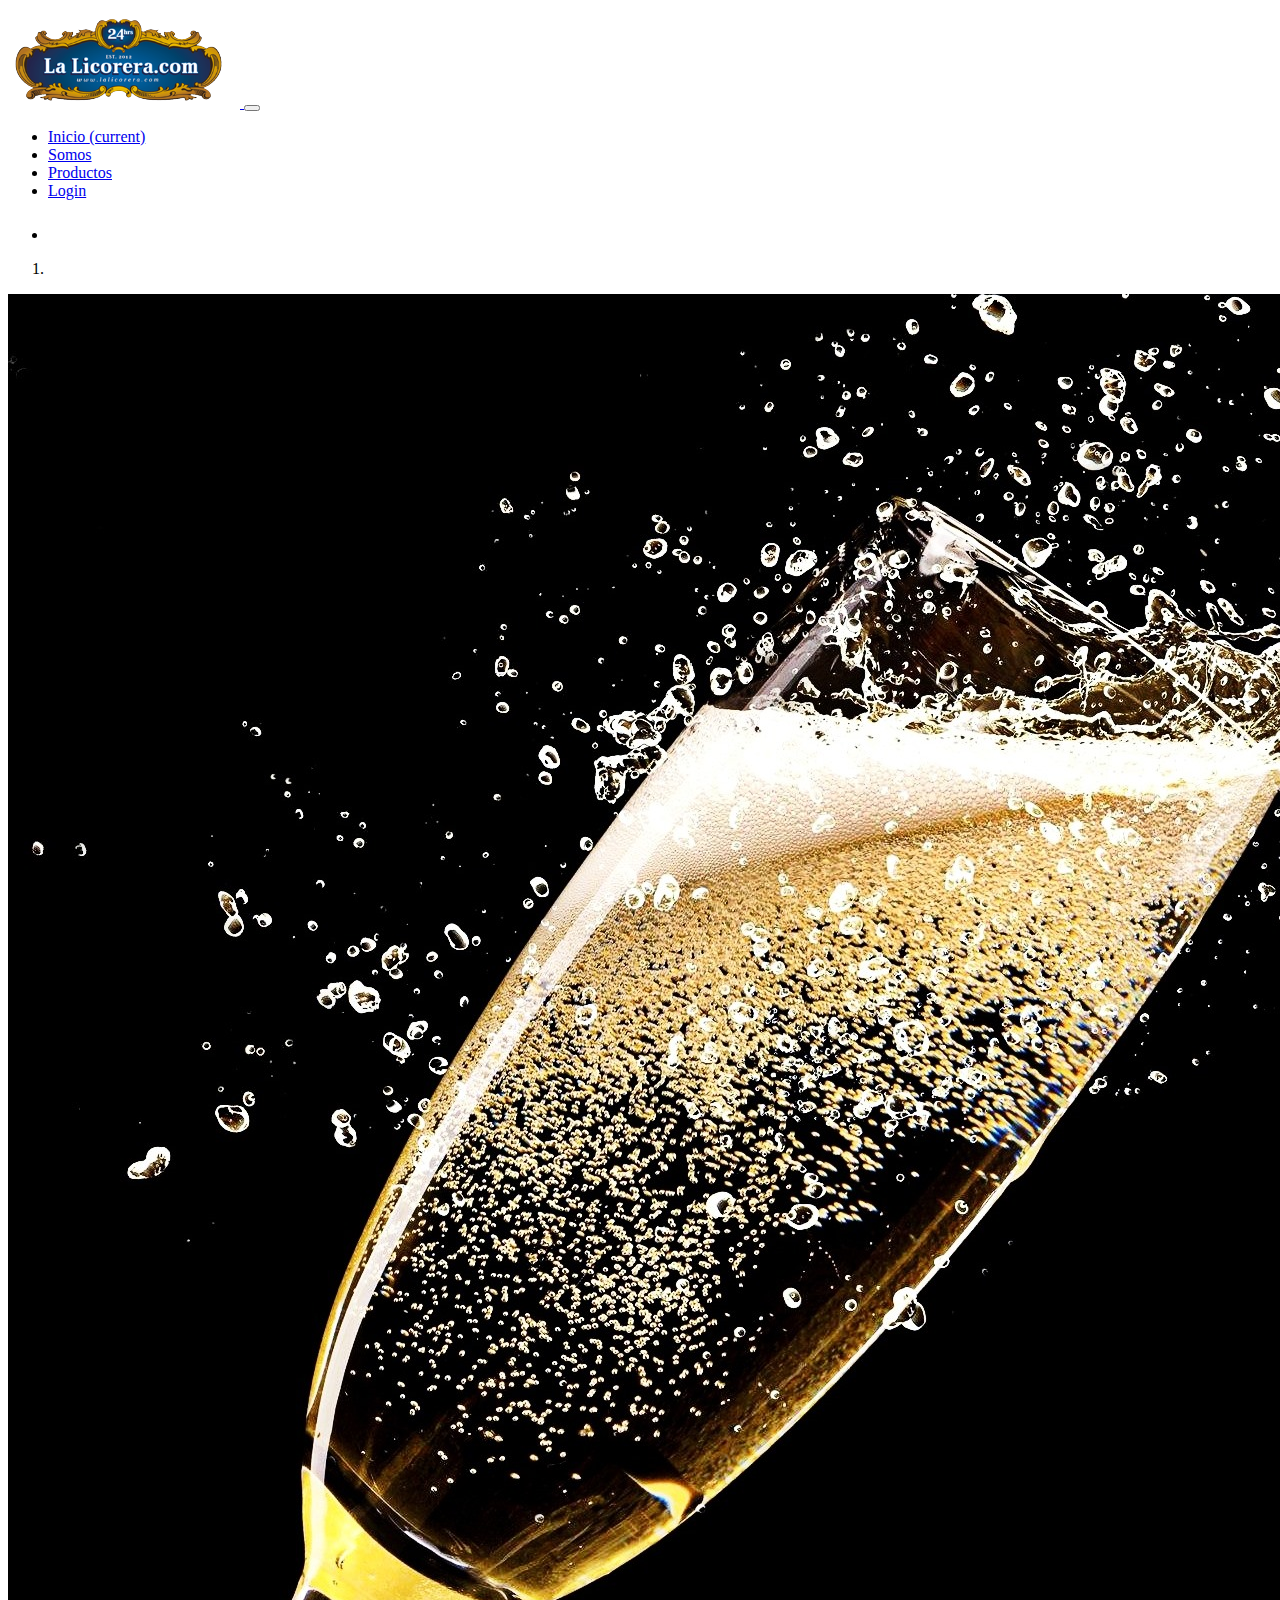
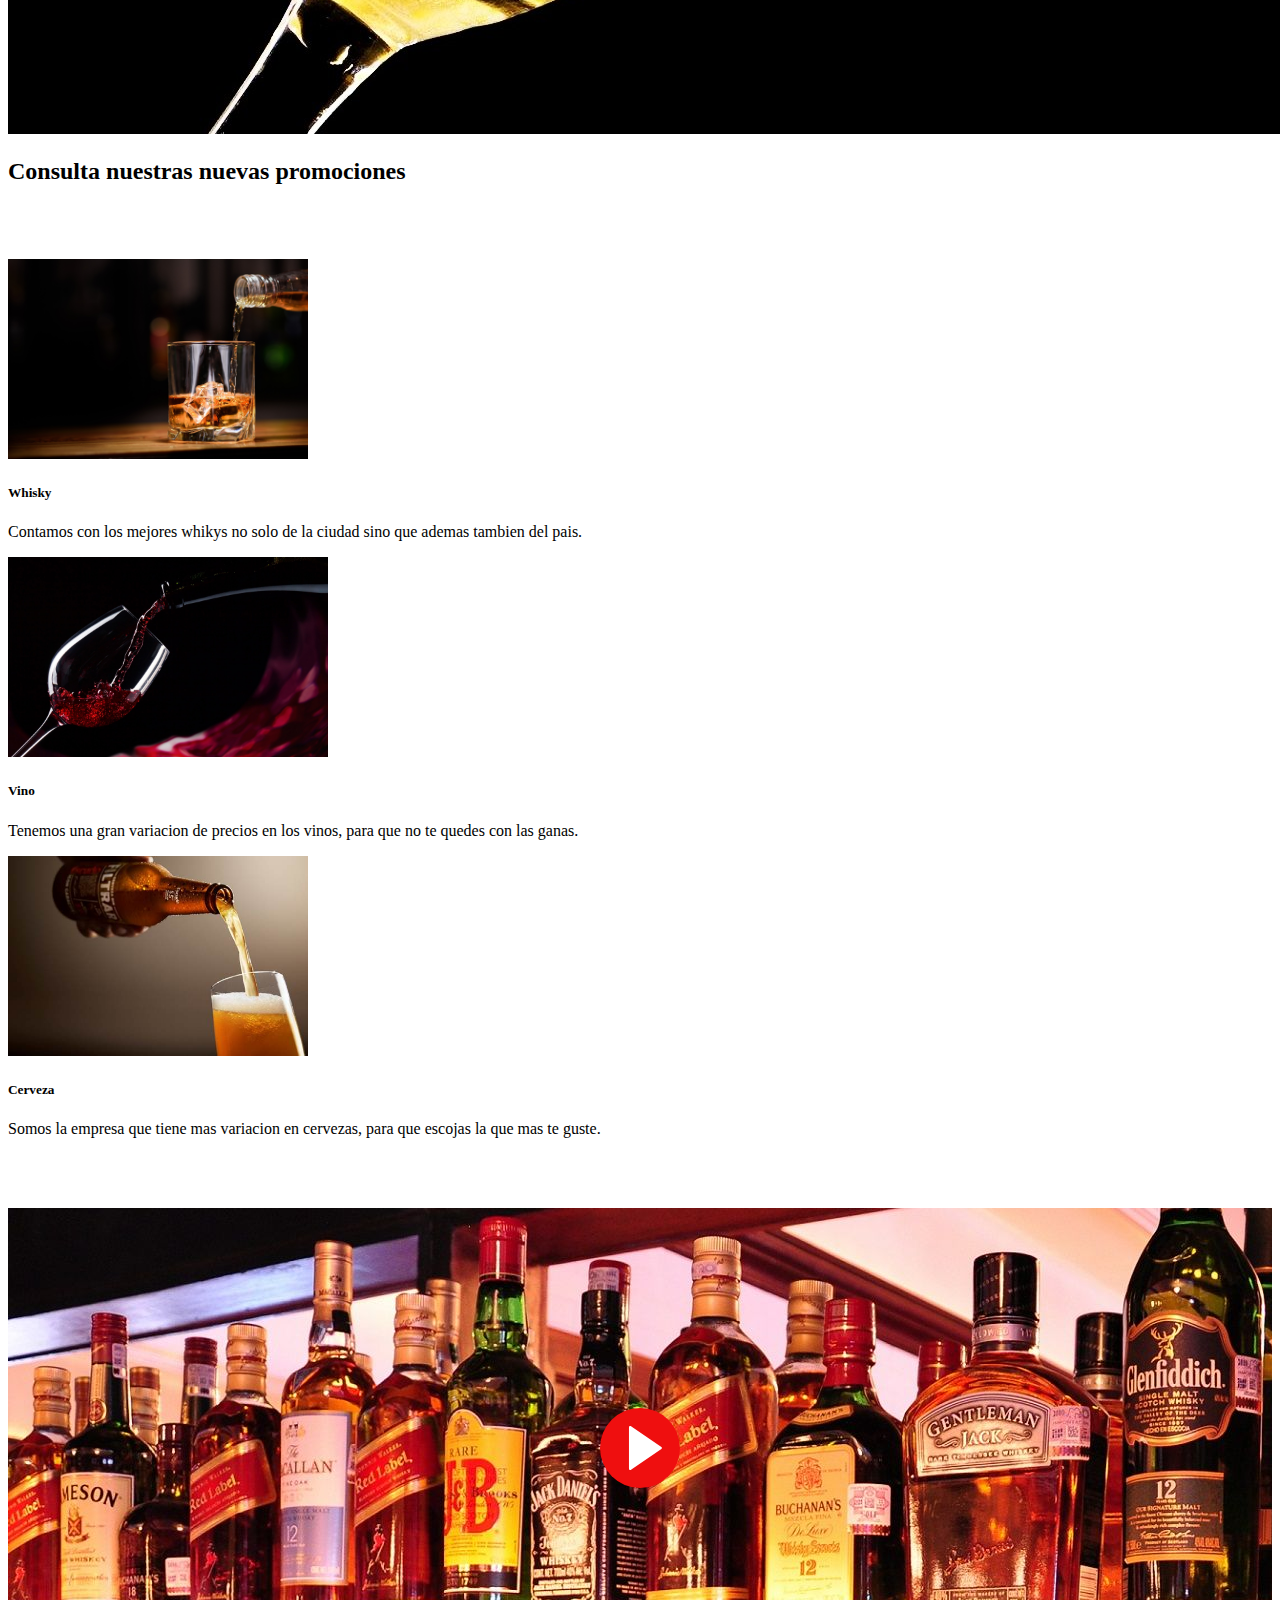
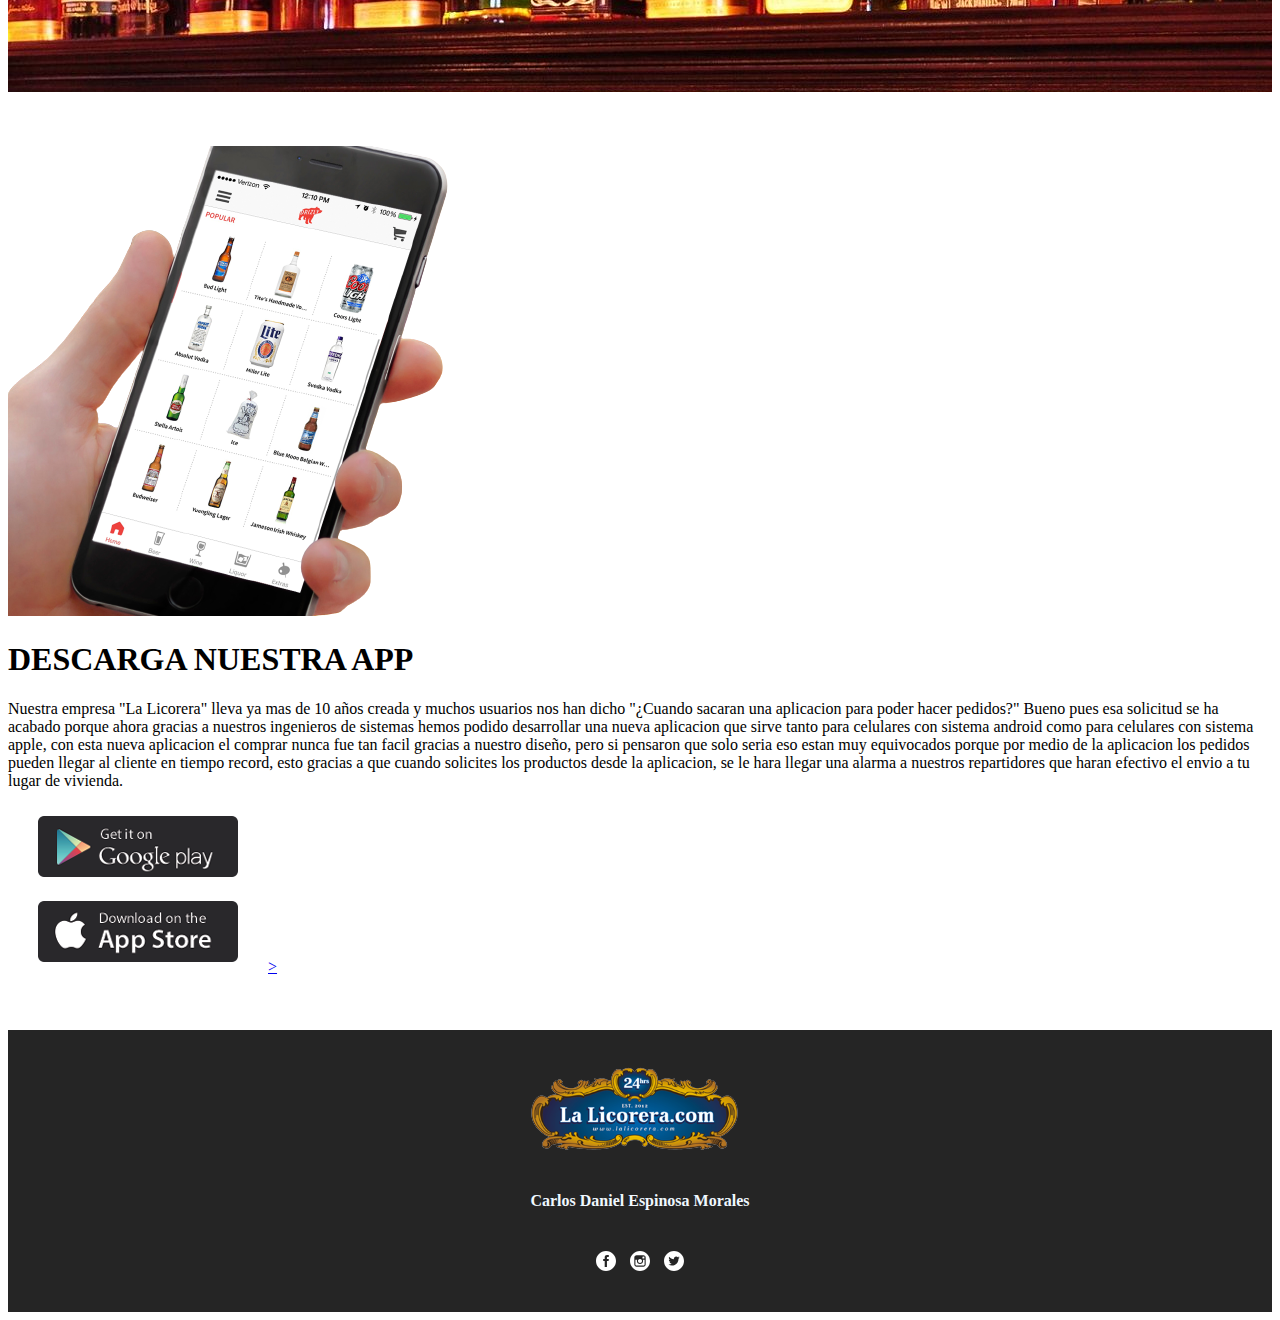
<file: index.html>
<!DOCTYPE html>
<html lang="en">
<head>
    <meta charset="UTF-8">
    <meta http-equiv="X-UA-Compatible" content="IE=edge">
    <meta name="viewport" content="width=device-width, initial-scale=1.0">
    <link rel="stylesheet" href="css/estilos.css">
    <link rel="stylesheet" href="https://cdn.jsdelivr.net/npm/bootstrap@4.5.3/dist/css/bootstrap.min.css" integrity="sha384-TX8t27EcRE3e/ihU7zmQxVncDAy5uIKz4rEkgIXeMed4M0jlfIDPvg6uqKI2xXr2" crossorigin="anonymous">
    <link rel="preconnect" href="https://fonts.gstatic.com" crossorigin>
    <link href="https://fonts.googleapis.com/css2?family=Merriweather:wght@300&display=swap" rel="stylesheet">
    <title>Licoreria</title>
</head>

<body>

        <!--Encabezado-->
    <nav class="navbar navbar-expand-lg navbar-dark bg-dark">
        <div class="container">
        <a class="navbar-brand" href="index.html">
            <img class="logo"src="img/logo.png" alt="">
            </a>
        <button class="navbar-toggler" type="button" data-toggle="collapse" data-target="#navbarSupportedContent" aria-controls="navbarSupportedContent" aria-expanded="false" aria-label="Toggle navigation">
          <span class="navbar-toggler-icon"></span>
        </button>
      
        <div class="collapse navbar-collapse" id="navbarSupportedContent">
          <ul class="navbar-nav ml-auto">
            <li class="nav-item active">
              <a class="nav-link" href="index.html">Inicio <span class="sr-only">(current)</span></a>
            </li>
            <li class="nav-item">
              <a class="nav-link" href="somos.html">Somos</a>
            </li>
            <li class="nav-item">
                <a class="nav-link" href="productos.html">Productos</a>
              </li>
              <li class="nav-item"> 
                <a class="nav-link" href="login.html">Login</a> 
              </li>
              <li>
                <a href="https://www.facebook.com/lalicoreraco"><img class= "redes-sociales" src="img/facebook-logo-button.svg" alt="Facebook"></a>
                <a href="https://www.instagram.com/lalicoreracom/"><img class= "redes-sociales" src="img/instagram-logo.svg" alt="Instagram"></a>
                <a href="https://twitter.com/lalicoreraco"><img class= "redes-sociales" src="img/twitter-logo-button.svg" alt="Twitter"></a>
              </li>
          </ul>
        </div>
    </div> 
      </nav>
        <!--Imagen-->
      <div id="carouselExampleCaptions" class="carousel slide" data-ride="carousel">
        <ol class="carousel-indicators">
          <li data-target="#carouselExampleCaptions" data-slide-to="0" class="active"></li>
        </ol>
        <div class="carousel-inner">
          <div class="carousel-item active">
            <img src="img/slider4.jpg" class="d-block w-100" alt="Slider 01">
            <div class="carousel-caption d-none d-md-block">
              <h2>Consulta nuestras nuevas promociones</h2>
            </div>
          </div>
        </div>
   </div>
      <main>
      <br>
      <br>
      <br>
        <!--Main-->

        <section>
            <div class="container">
              <div class="row">
                  <div class="col-12 col-sm-4 text-center">
                      <img class="banners" src="img/slider2.jpg" alt="Banner 01">
                      <h5>Whisky</h5>
                      <p>Contamos con los mejores whikys no solo de la ciudad sino que ademas tambien del pais.</p>
                  </div>

                  <div class="col-12 col-sm-4 text-center">
                      <img class="banners" src="img/slider3.jpg" alt="Banner 02">
                      <h5>Vino</h5>
                      <p>Tenemos una gran variacion de precios en los vinos, para que no te quedes con las ganas.</p>
                  </div>

                 <div class="col-12 col-sm-4 text-center">
                      <img class="banners" src="img/slider6.jpg" alt="Banner 03">
                      <h5>Cerveza</h5>
                      <p>Somos la empresa que tiene mas variacion en cervezas, para que escojas la que mas te guste.</p>
                  </div>
              </div>
            </div>
        </section>
        <br>
        <br>
        <br>
        <section class="banner-video">
            <a href="https://www.youtube.com/watch?v=-u8LfTQWvvk">
              <img src="img/play-button.svg" alt="Play">
            </a>
        </section>
        <br>
        <br>
        <br>
        
        <section>
            <div class="container">
              <div class="row">

                  <div class="col-12 col-sm-6">
                    <img class="img-fluid" src="img/app.png" alt="Aplicacion">
                  </div>

                  <div class="col-12 col-sm-6">
                    <h1 class="text-center">DESCARGA NUESTRA APP</h1>
                    <p class="text-justify">Nuestra empresa "La Licorera" lleva ya mas de 10 años creada y muchos usuarios nos 
                      han dicho "¿Cuando sacaran una aplicacion para poder hacer pedidos?" Bueno pues esa solicitud
                      se ha acabado porque ahora gracias a nuestros ingenieros de sistemas hemos podido desarrollar 
                      una nueva aplicacion  que sirve tanto para celulares con sistema android como para celulares con 
                      sistema apple, con esta nueva aplicacion el comprar nunca fue tan facil gracias a nuestro diseño,
                      pero si pensaron que solo seria eso estan muy equivocados porque por medio de la aplicacion los pedidos
                      pueden llegar al cliente en tiempo record, esto gracias a que cuando solicites los productos desde la aplicacion,
                      se le hara llegar una alarma a nuestros repartidores que haran efectivo el envio a tu lugar de vivienda.
                    </p>
                  

                  <div class="row">
                    <div class="col-12 col-sm-6">
                      <a href="https://play.google.com/store/search?q=Licoreria&c=apps&hl=es&gl=US">
                        <img class="and-app" src="img/android.png" alt="Android"></a>
                    </div>
                    <div class="col-12 col-sm-6">
                      <a href="https://www.apple.com/co/app-store/">
                      <img class="and-app" src="img/apple.png" alt="Apple">></a>
                  </div>
                </div>
            </div>
          </div>
        </div>         
      </section>
    <br>
  <br>
<br>

</main>

    <footer>
        <img src="img/logo.png" alt="Logotipo"> 
        <h4 id="nombre">Carlos Daniel Espinosa Morales</h4>
        <a href="https://www.facebook.com/lalicoreraco"><img class= "redes-sociales" src="img/facebook-logo-button.svg" alt="Facebook"></a>
                <a href="https://www.instagram.com/lalicoreracom/"><img class= "redes-sociales" src="img/instagram-logo.svg" alt="Instagram"></a>
                <a href="https://twitter.com/lalicoreraco"><img class= "redes-sociales" src="img/twitter-logo-button.svg" alt="Twitter"></a>
    </footer>
</body>
</html>
</file>
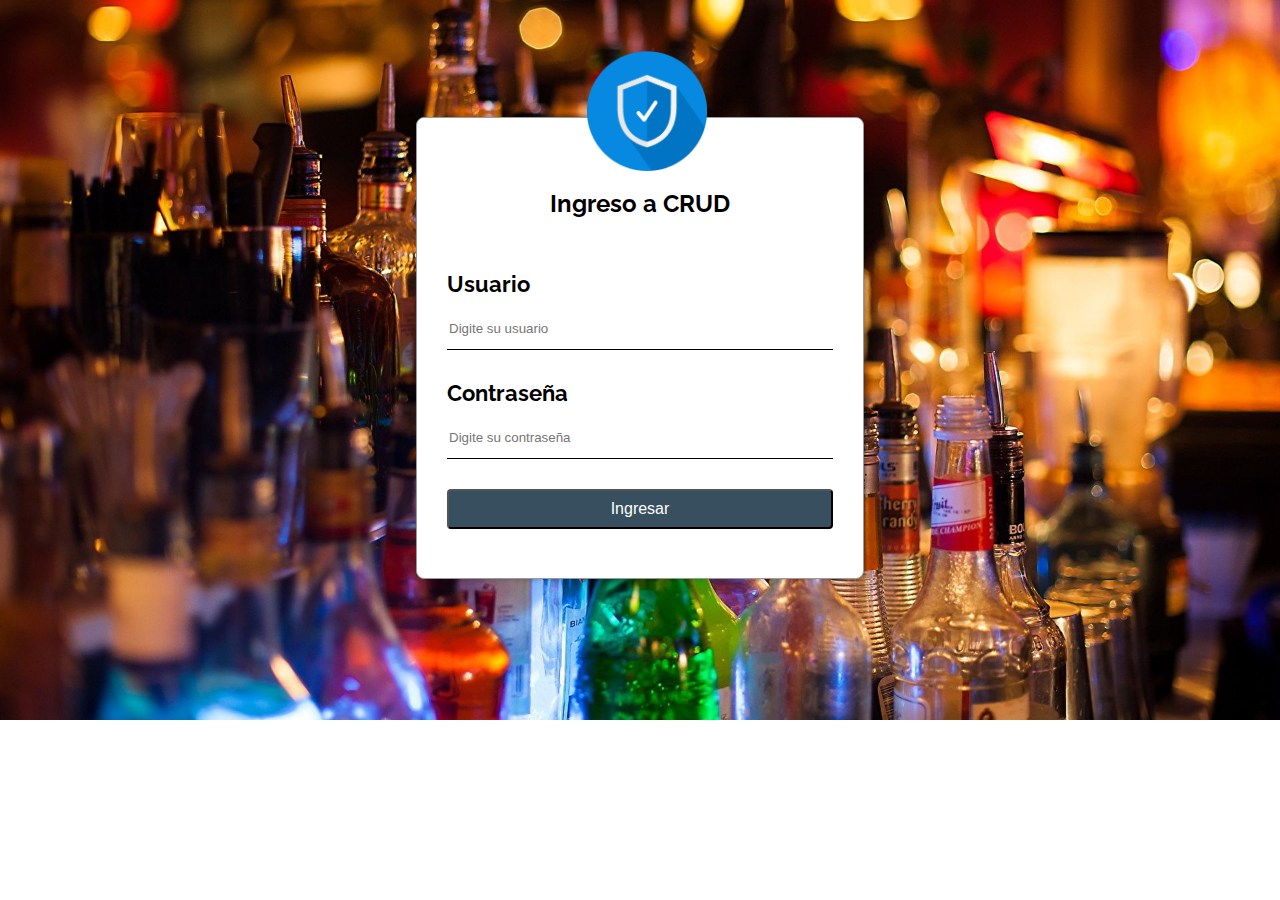
<file: login.html>
<!DOCTYPE html>
<html lang="en">
<head>
    <meta charset="UTF-8">
    <meta http-equiv="X-UA-Compatible" content="IE=edge">
    <meta name="viewport" content="width=device-width, initial-scale=1.0">
    <link rel="stylesheet" href="css/estilos.css">
    <link rel="preconnect" href="https://fonts.googleapis.com">
    <link rel="preconnect" href="https://fonts.gstatic.com" crossorigin>
    <link href="https://fonts.googleapis.com/css2?family=Raleway:wght@100&display=swap" rel="stylesheet">
    <title>Login</title>
</head>

<body class="body-login">


        <form id="filter" action="logins.php" method="post" class="formulario" >
            
            <div class="login">
                <img src="img/login.png">                
            </div>

            <h2 id="titulo" >Ingreso a CRUD</h2>

            <div class="form-datos">
                <label for="usuario" class="negrilla">Usuario</label>
                <input type="text" required  name="usuario" placeholder="Digite su usuario">

                <label for="contra" class="negrilla">Contraseña</label>
                <input type="password" required name="contrasena" placeholder="Digite su contraseña">


                <input type="submit" class="boton" value="Ingresar">
                <br>
                

            </div> 
        </form>
    </div>
    
</body>
</html>
</file>
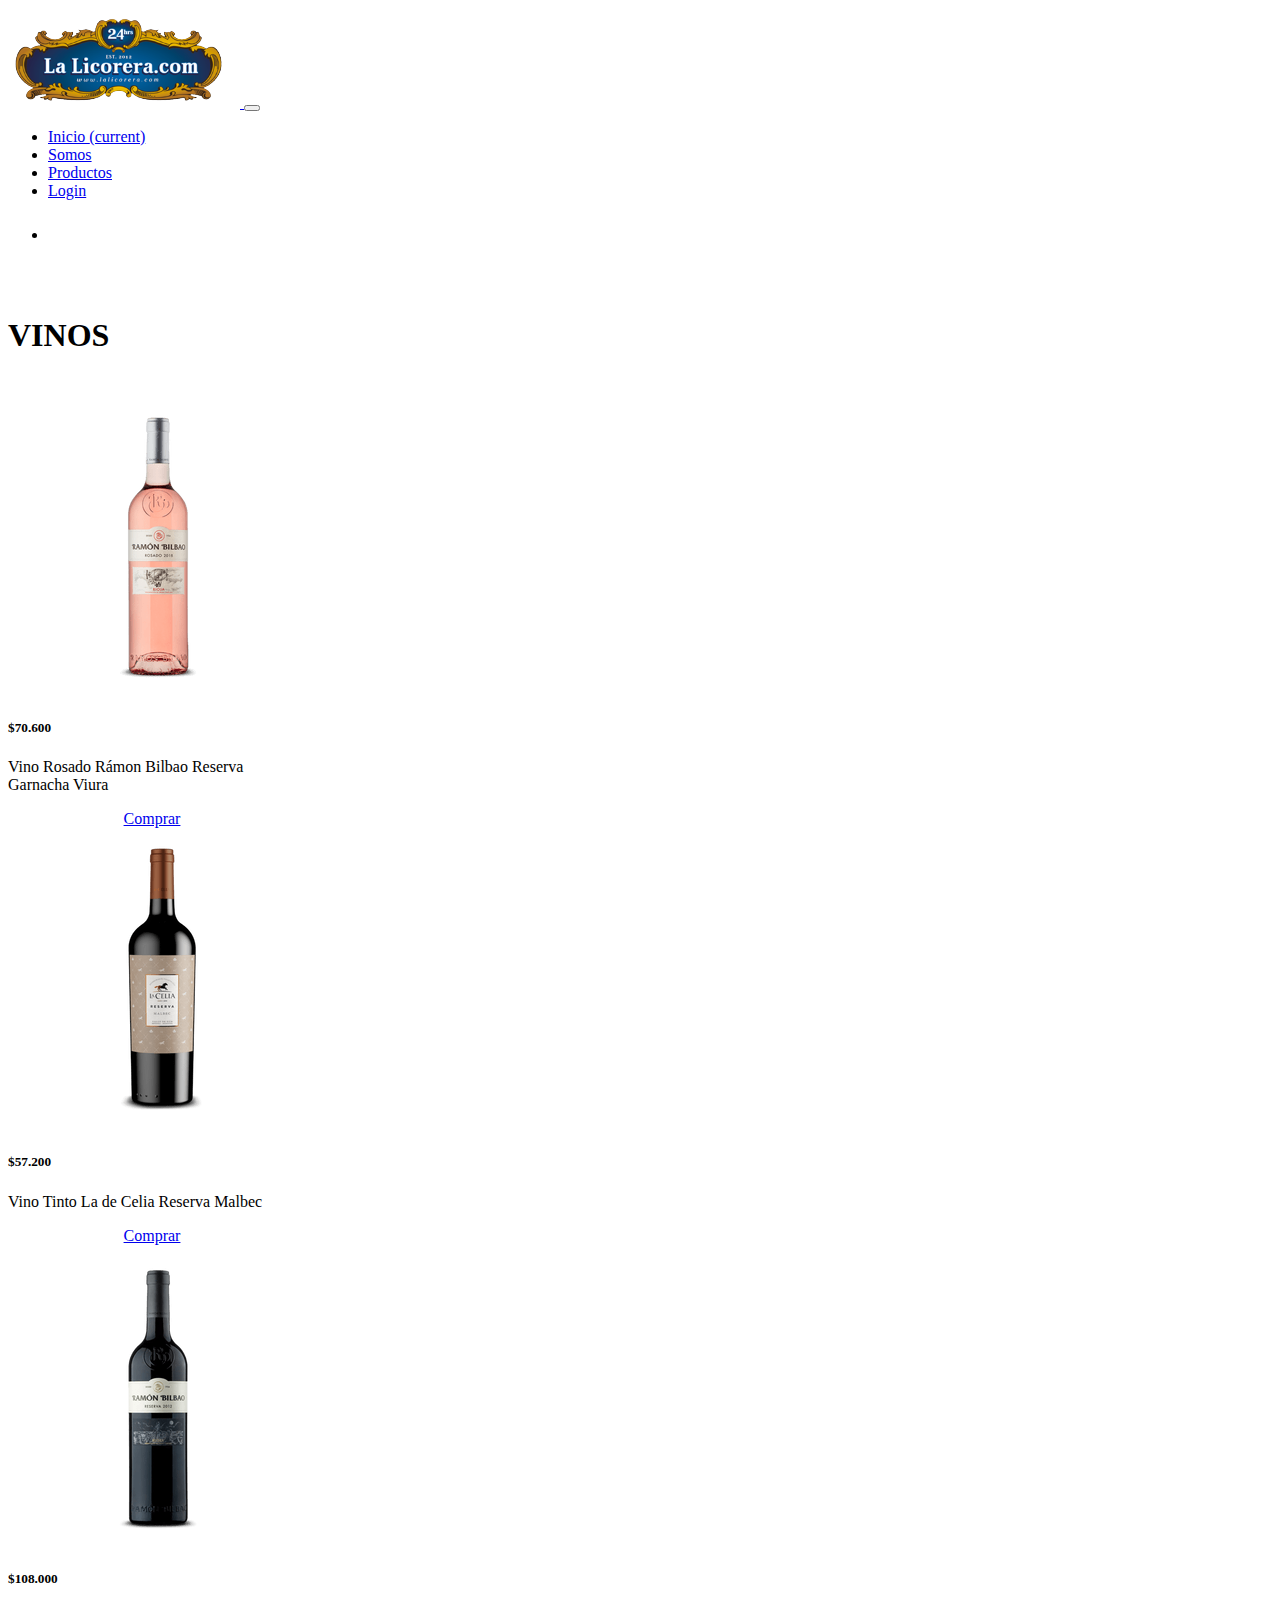
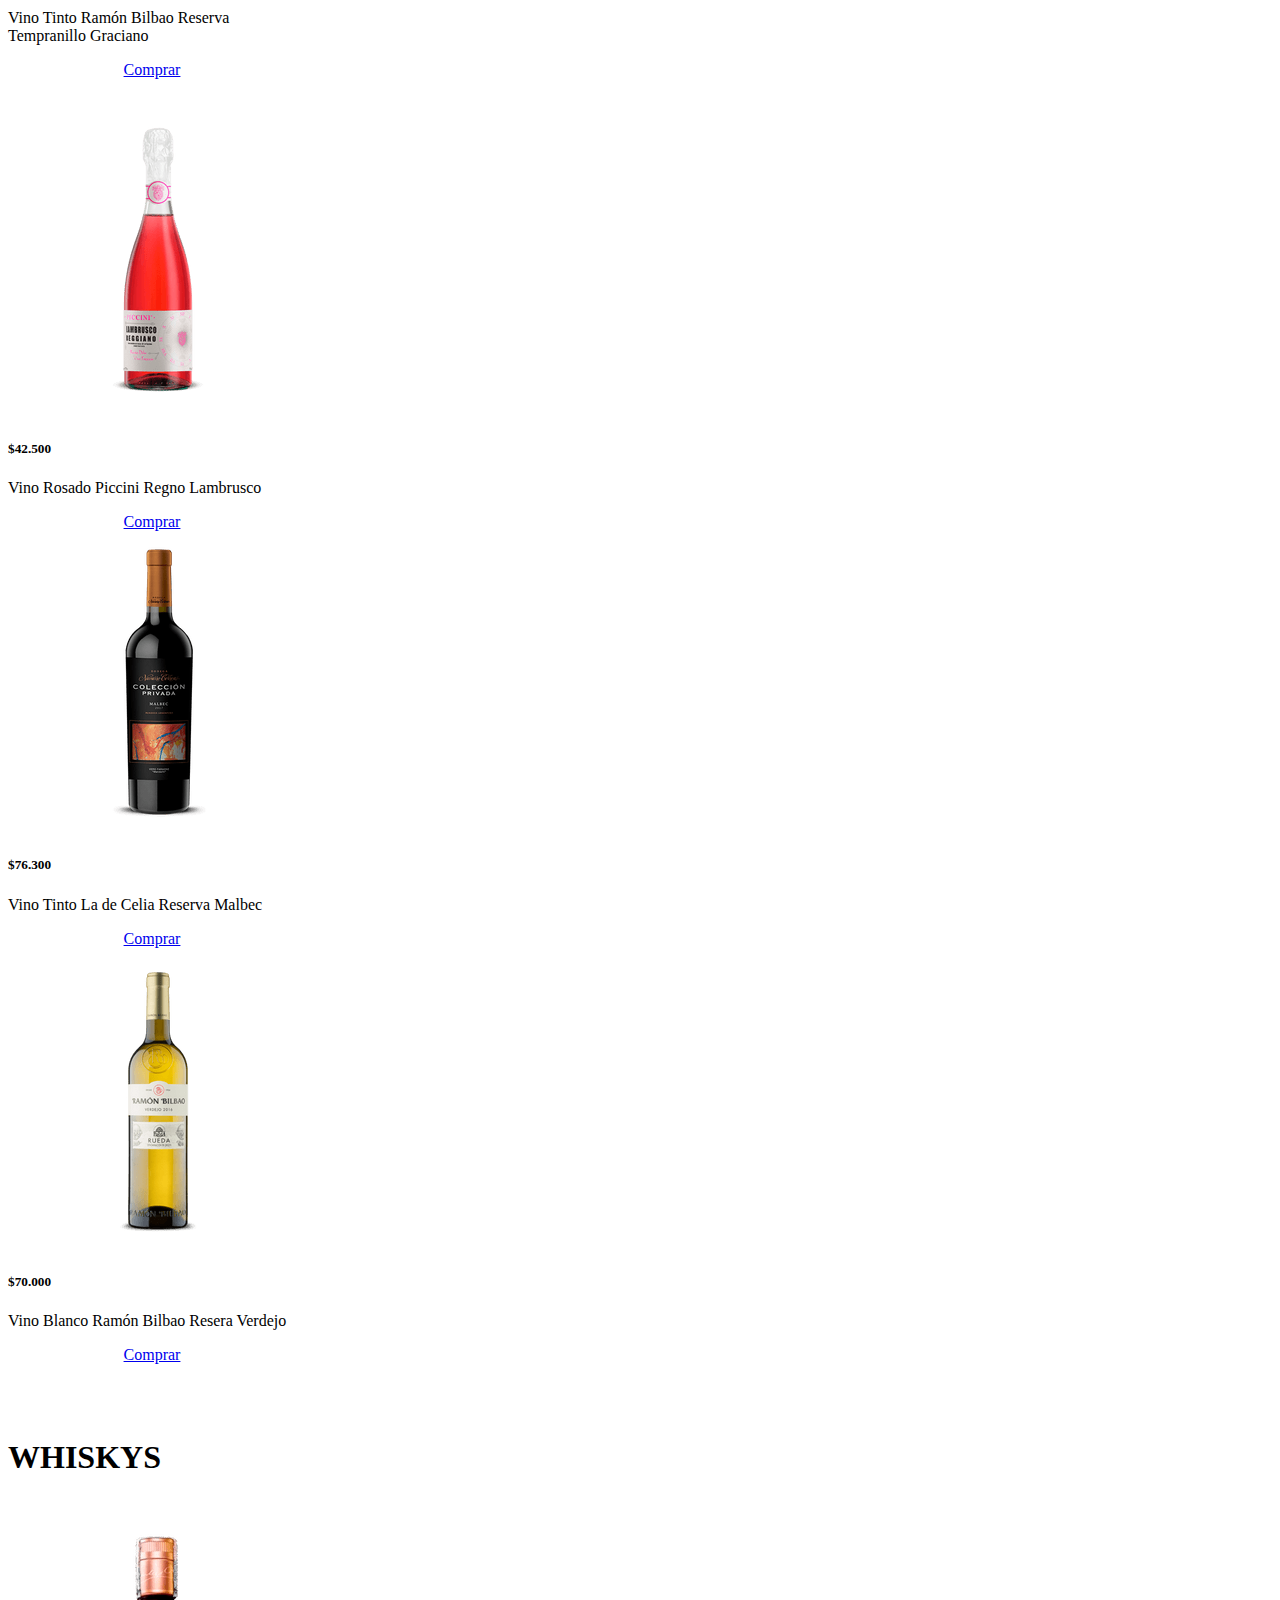
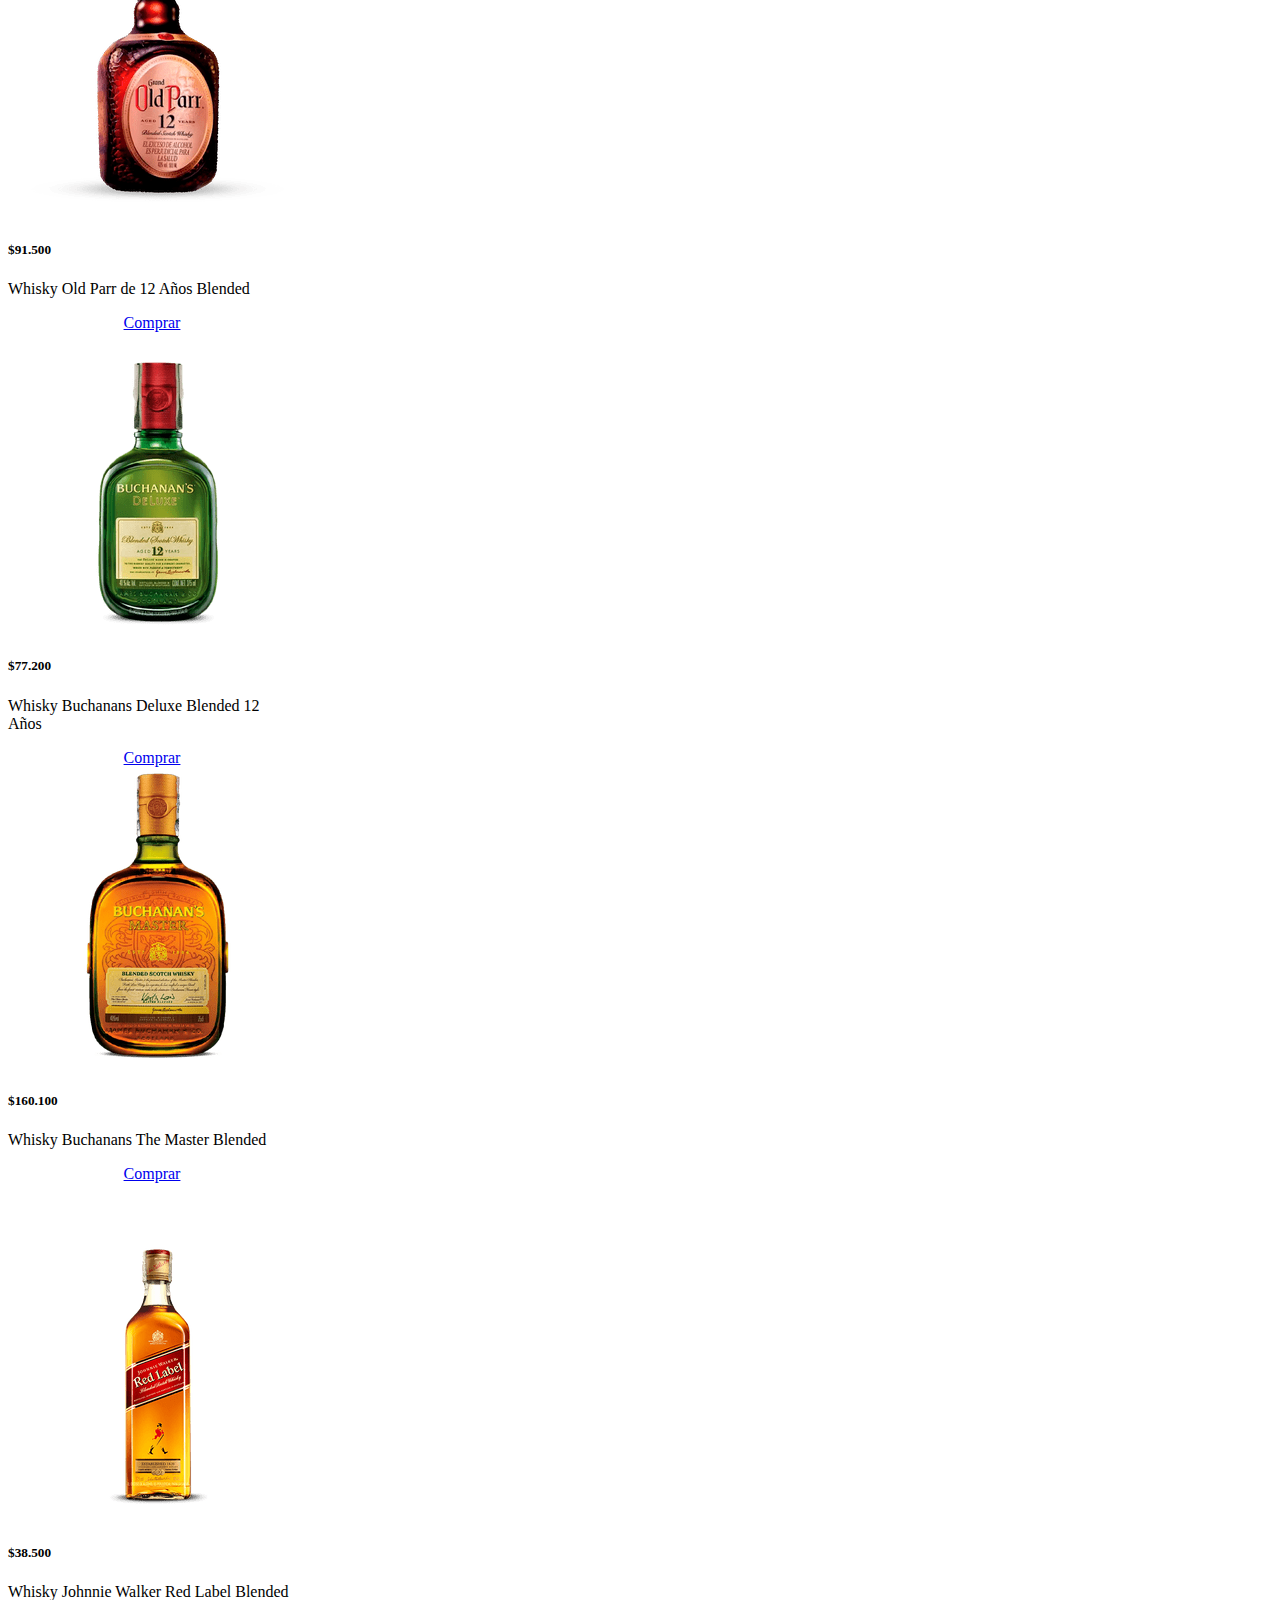
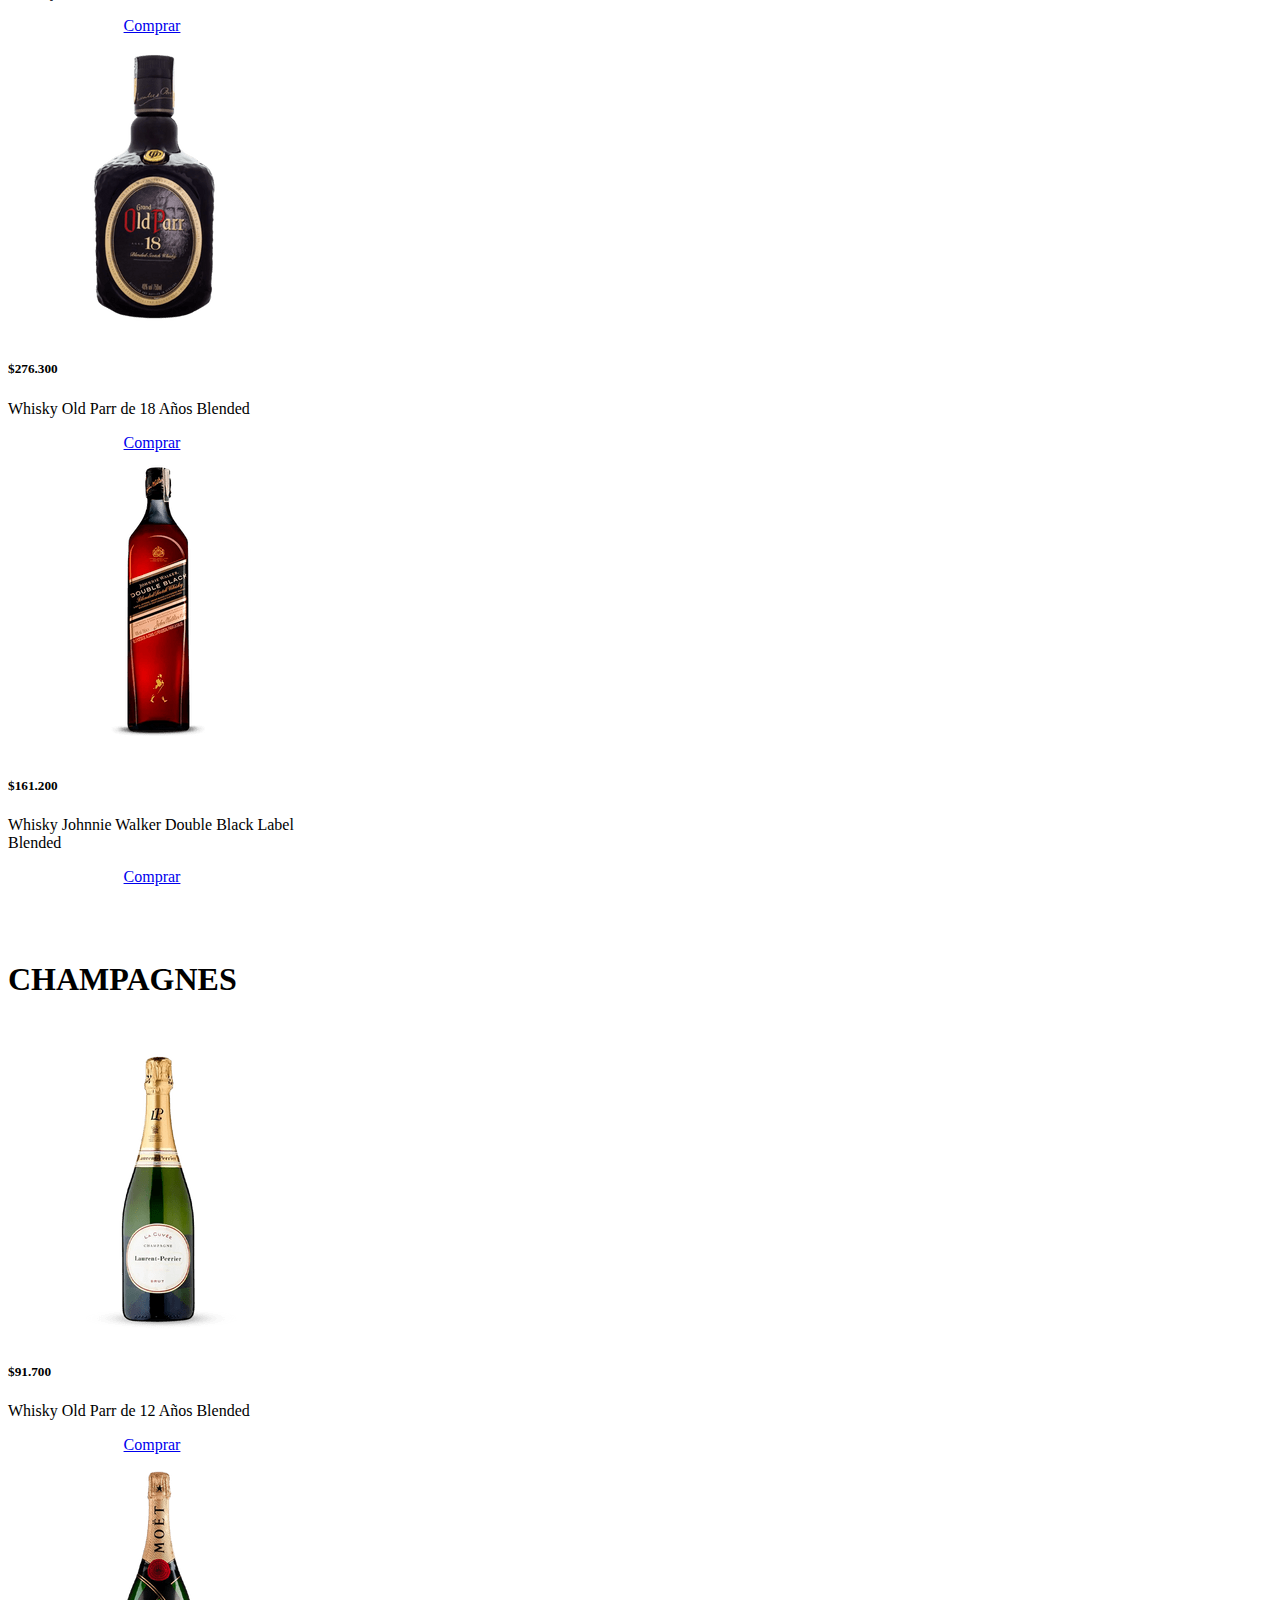
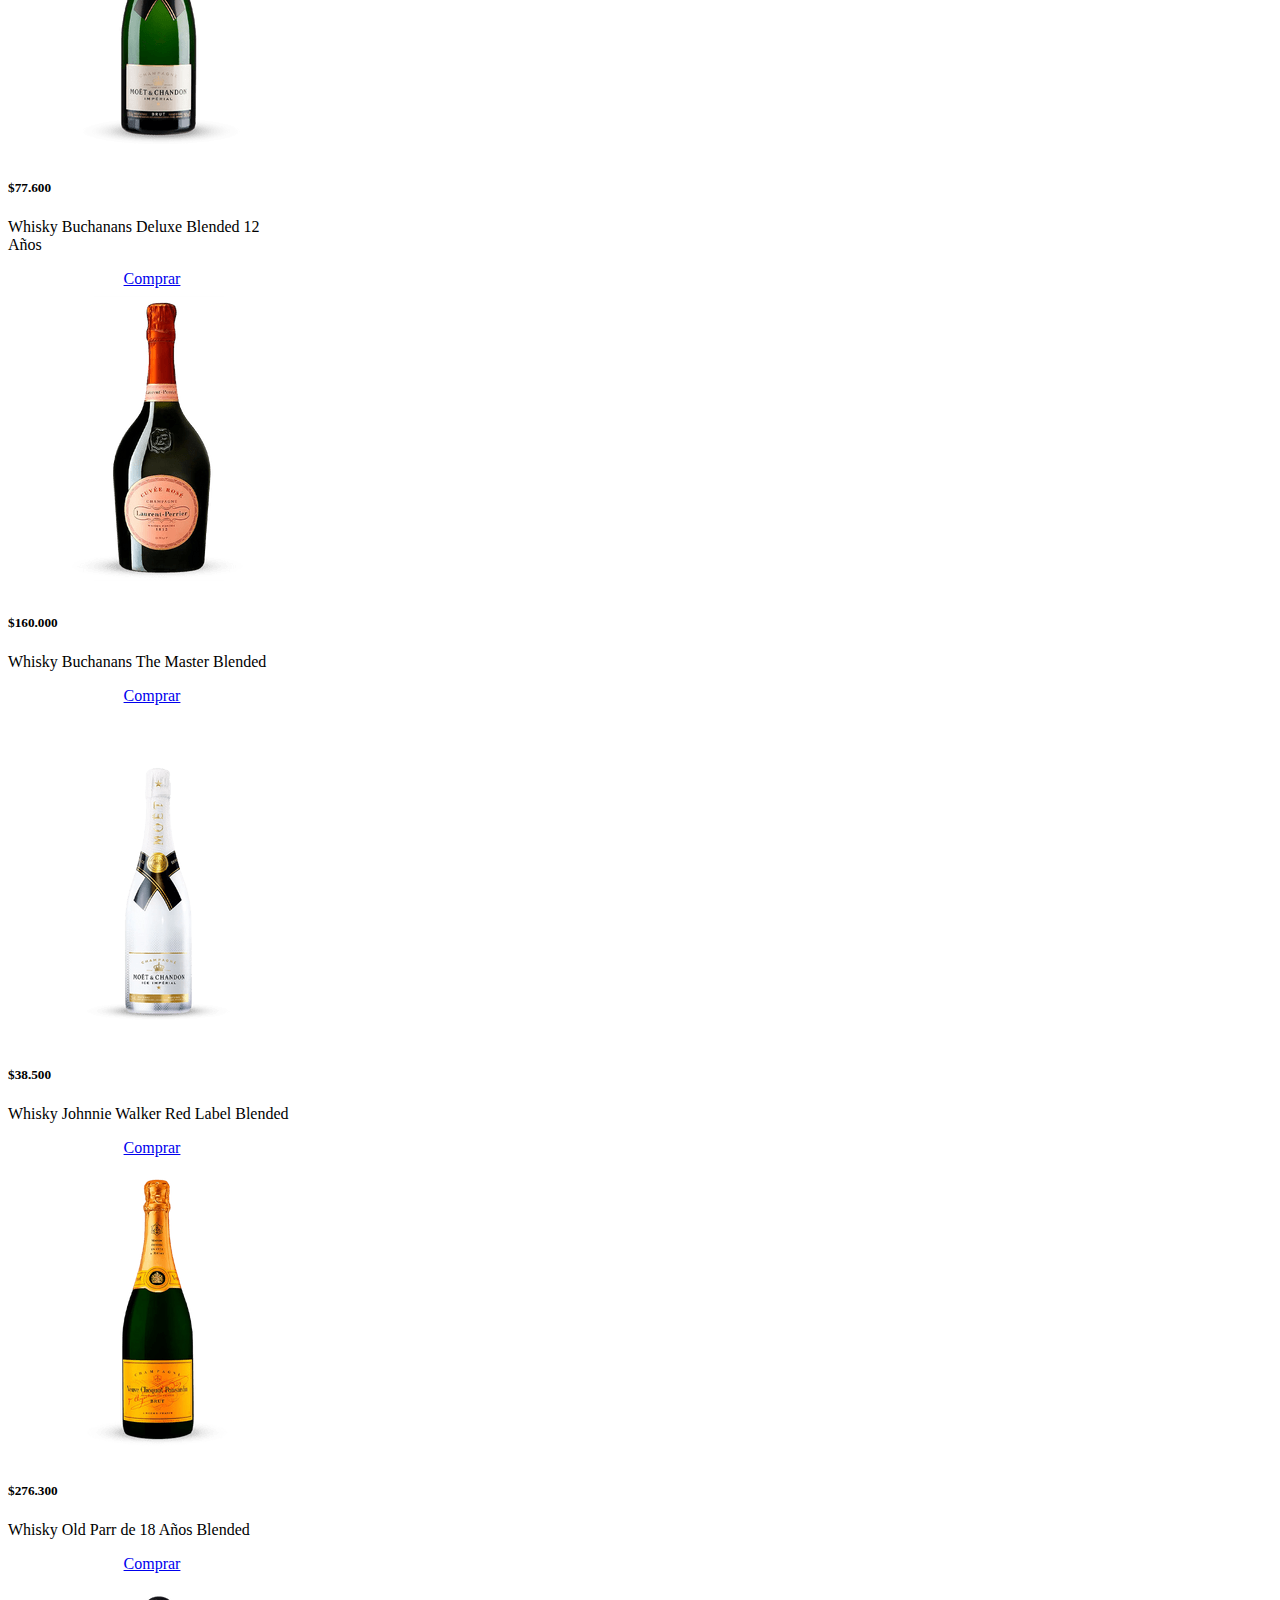
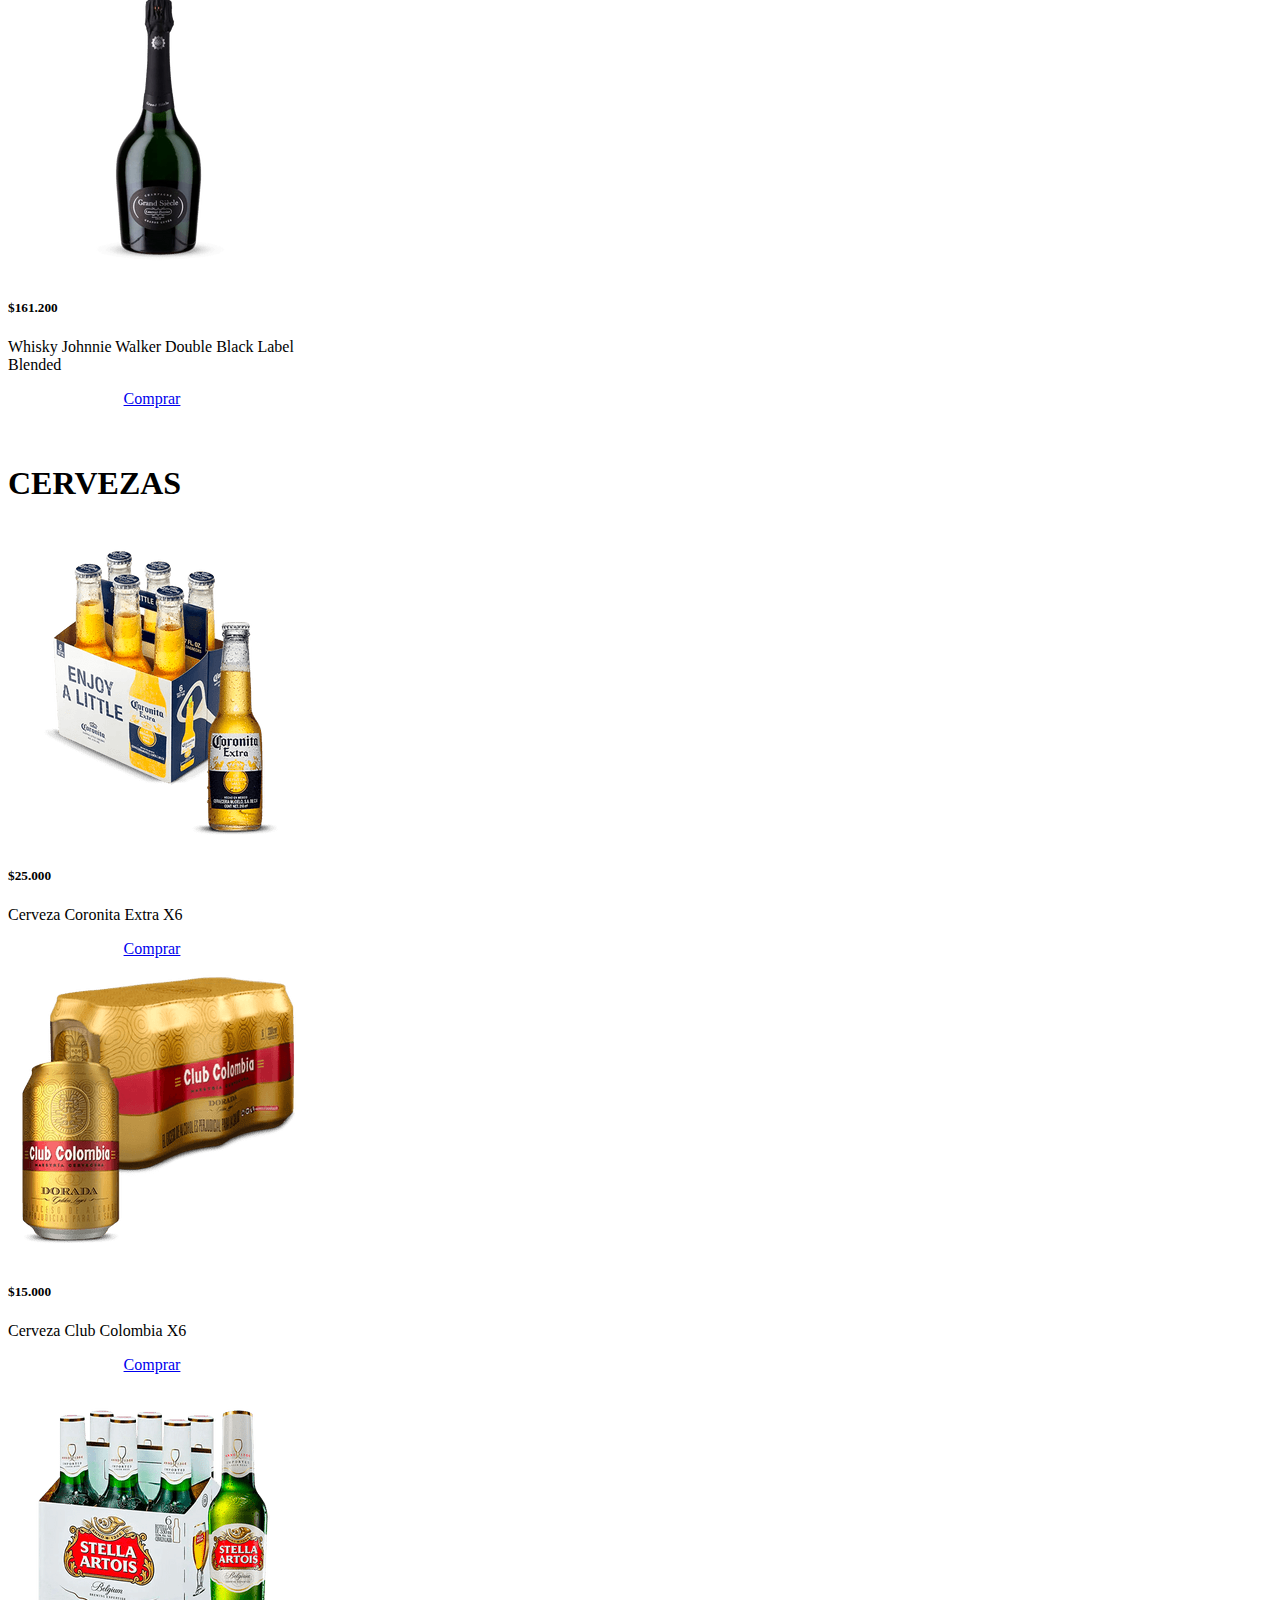
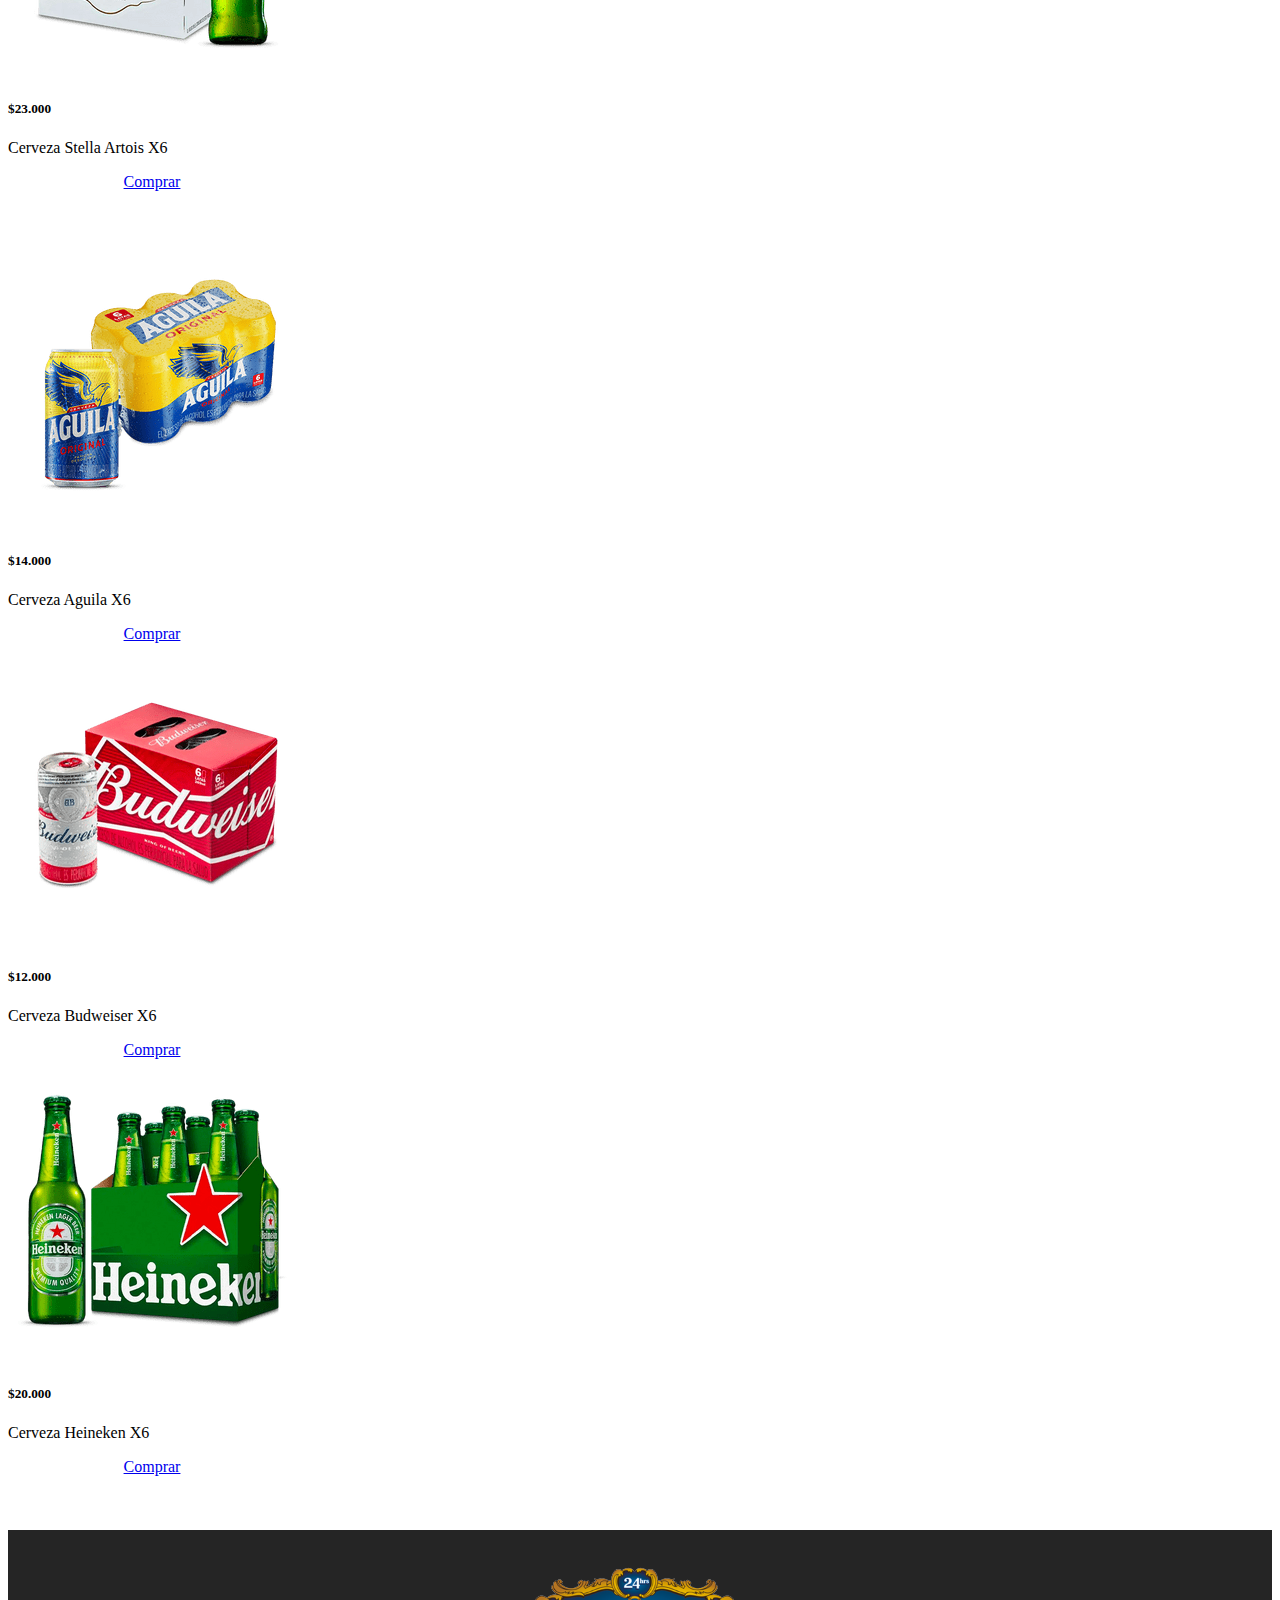
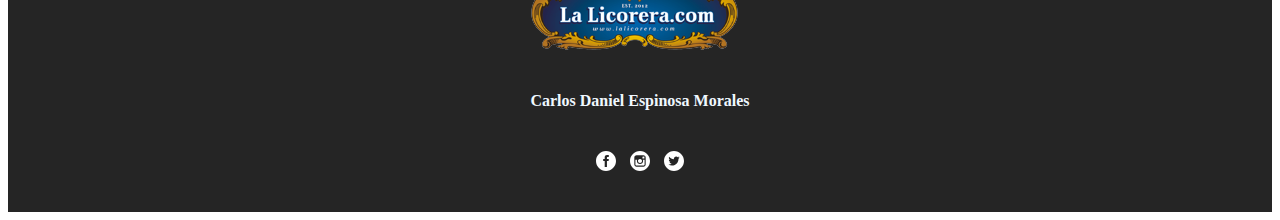
<file: productos.html>
<!DOCTYPE html>
<html lang="en">
<head>
    <meta charset="UTF-8">
    <meta http-equiv="X-UA-Compatible" content="IE=edge">
    <meta name="viewport" content="width=device-width, initial-scale=1.0">
    <link rel="stylesheet" href="css/estilos.css">
    <link rel="stylesheet" href="https://cdn.jsdelivr.net/npm/bootstrap@4.5.3/dist/css/bootstrap.min.css" integrity="sha384-TX8t27EcRE3e/ihU7zmQxVncDAy5uIKz4rEkgIXeMed4M0jlfIDPvg6uqKI2xXr2" crossorigin="anonymous">
    <link rel="preconnect" href="https://fonts.gstatic.com" crossorigin>
    <link href="https://fonts.googleapis.com/css2?family=Merriweather:wght@300&display=swap" rel="stylesheet">
    <title>Productos</title>
</head>
<body>

    <nav class="navbar navbar-expand-lg navbar-dark bg-dark">
        <div class="container">
        <a class="navbar-brand" href="index.html">
            <img class="logo"src="img/logo.png" alt="">
            </a>
        <button class="navbar-toggler" type="button" data-toggle="collapse" data-target="#navbarSupportedContent" aria-controls="navbarSupportedContent" aria-expanded="false" aria-label="Toggle navigation">
          <span class="navbar-toggler-icon"></span>
        </button>
      
        <div class="collapse navbar-collapse" id="navbarSupportedContent">
          <ul class="navbar-nav ml-auto">
            <li class="nav-item active">
              <a class="nav-link" href="index.html">Inicio <span class="sr-only">(current)</span></a>
            </li>
            <li class="nav-item">
              <a class="nav-link" href="somos.html">Somos</a>
            </li>
            <li class="nav-item">
                <a class="nav-link" href="productos.html">Productos</a>
              </li>
              <li class="nav-item">
                <a class="nav-link" href="login.html">Login</a>
              </li>
              <li>
                <a href="https://www.facebook.com/lalicoreraco"><img class= "redes-sociales" src="img/facebook-logo-button.svg" alt="Facebook"></a>
                <a href="https://www.instagram.com/lalicoreracom/"><img class= "redes-sociales" src="img/instagram-logo.svg" alt="Instagram"></a>
                <a href="https://twitter.com/lalicoreraco"><img class= "redes-sociales" src="img/twitter-logo-button.svg" alt="Twitter"></a>
              </li>
          </ul>
        </div>
    </div> 
      </nav>
      <br>
      <br>

      <h1 class="text-center">VINOS</h1>
      <br>
    <div class="container">
      <div class="col-12 d-flex justify-content-between">
      <div class="card" style="width: 18rem;">
        <img src="img/licor1.png" class="card-img-top" alt="...">
        <div class="card-body">
          <h5 class="card-title text-center">$70.600</h5>
          <p class="card-text text-center">Vino Rosado Rámon Bilbao Reserva Garnacha Viura</p>
          <div class="botones-comprar"><a href="#" class="btn btn-danger">Comprar</a></div>
        </div>
      </div>

      <div class="card" style="width: 18rem;">
        <img src="img/licor2.png" class="card-img-top" alt="...">
        <div class="card-body">
          <h5 class="card-title text-center">$57.200</h5>
          <p class="card-text text-center">Vino Tinto La de Celia Reserva Malbec</p>
          <div class="botones-comprar"><a href="#" class="btn btn-danger">Comprar</a></div>
        </div>
      </div>

      <div class="card" style="width: 18rem;">
        <img src="img/licor3.png" class="card-img-top" alt="...">
        <div class="card-body">
          <h5 class="card-title text-center">$108.000</h5>
          <p class="card-text text-center">Vino Tinto Ramón Bilbao Reserva Tempranillo Graciano</p>
          <div class="botones-comprar"><a href="#" class="btn btn-danger">Comprar</a></div>
        </div>
      </div>
      </div>

      <br>
      <br>

      <div class="col-12 d-flex justify-content-between">
      <div class="card" style="width: 18rem;">
        <img src="img/licor4.png" class="card-img-top" alt="...">
        <div class="card-body">
          <h5 class="card-title text-center">$42.500</h5>
          <p class="card-text text-center">Vino Rosado Piccini Regno Lambrusco</p>
          <div class="botones-comprar"><a href="#" class="btn btn-danger">Comprar</a></div>
        </div>
      </div>

      <div class="card" style="width: 18rem;">
        <img src="img/licor5.png" class="card-img-top" alt="...">
        <div class="card-body">
          <h5 class="card-title text-center">$76.300</h5>
          <p class="card-text text-center">Vino Tinto La de Celia Reserva Malbec</p>
          <div class="botones-comprar"><a href="#" class="btn btn-danger">Comprar</a></div>
        </div>
      </div>

      <div class="card" style="width: 18rem;">
        <img src="img/licor6.png" class="card-img-top" alt="...">
        <div class="card-body">
          <h5 class="card-title text-center">$70.000</h5>
          <p class="card-text text-center">Vino Blanco Ramón Bilbao Resera Verdejo</p>
          <div class="botones-comprar"><a href="#" class="btn btn-danger">Comprar</a></div>
        </div>
      </div>
    </div>

    </div>
    
    <br>
    <br>
    <br>

    <h1 class="text-center">WHISKYS</h1>
      <br>
    <div class="container">
      <div class="col-12 d-flex justify-content-between">
      <div class="card" style="width: 18rem;">
        <img src="img/licor7.png" class="card-img-top" alt="...">
        <div class="card-body">
          <h5 class="card-title text-center">$91.500</h5>
          <p class="card-text text-center">Whisky Old Parr de 12 Años Blended</p>
          <div class="botones-comprar"><a href="#" class="btn btn-danger">Comprar</a></div>
        </div>
      </div>

      <div class="card" style="width: 18rem;">
        <img src="img/licor8.png" class="card-img-top" alt="...">
        <div class="card-body">
          <h5 class="card-title text-center">$77.200</h5>
          <p class="card-text text-center">Whisky Buchanans Deluxe Blended 12 Años</p>
          <div class="botones-comprar"><a href="#" class="btn btn-danger">Comprar</a></div>
        </div>
      </div>

      <div class="card" style="width: 18rem;">
        <img src="img/licor9.png" class="card-img-top" alt="...">
        <div class="card-body">
          <h5 class="card-title text-center">$160.100</h5>
          <p class="card-text text-center">Whisky Buchanans The Master Blended</p>
          <div class="botones-comprar"><a href="#" class="btn btn-danger">Comprar</a></div>
        </div>
      </div>
      </div>
      <br>
      <br>

      <div class="col-12 d-flex justify-content-between">
      <div class="card" style="width: 18rem;">
        <img src="img/licor10.png" class="card-img-top" alt="...">
        <div class="card-body">
          <h5 class="card-title text-center">$38.500</h5>
          <p class="card-text text-center">Whisky Johnnie Walker Red Label Blended</p>
          <div class="botones-comprar"><a href="#" class="btn btn-danger">Comprar</a></div>
        </div>
      </div>

      <div class="card" style="width: 18rem;">
        <img src="img/licor11.png" class="card-img-top" alt="...">
        <div class="card-body">
          <h5 class="card-title text-center">$276.300</h5>
          <p class="card-text text-center">Whisky Old Parr de 18 Años Blended</p>
          <div class="botones-comprar"><a href="#" class="btn btn-danger">Comprar</a></div>
        </div>
      </div>

      <div class="card" style="width: 18rem;">
        <img src="img/licor12.png" class="card-img-top" alt="...">
        <div class="card-body">
          <h5 class="card-title text-center">$161.200</h5>
          <p class="card-text text-center">Whisky Johnnie Walker Double Black Label Blended</p>
          <div class="botones-comprar"><a href="#" class="btn btn-danger">Comprar</a></div>
        </div>
      </div>
    </div>
    <br>
    <br>
    <br>

    <h1 class="text-center">CHAMPAGNES</h1>
      <br>
    <div class="container">
      <div class="col-12 d-flex justify-content-between">
      <div class="card" style="width: 18rem;">
        <img src="img/licor13.png" class="card-img-top" alt="...">
        <div class="card-body">
          <h5 class="card-title text-center">$91.700</h5>
          <p class="card-text text-center">Whisky Old Parr de 12 Años Blended</p>
          <div class="botones-comprar"><a href="#" class="btn btn-danger">Comprar</a></div>
        </div>
      </div>

      <div class="card" style="width: 18rem;">
        <img src="img/licor14.png" class="card-img-top" alt="...">
        <div class="card-body">
          <h5 class="card-title text-center">$77.600</h5>
          <p class="card-text text-center">Whisky Buchanans Deluxe Blended 12 Años</p>
          <div class="botones-comprar"><a href="#" class="btn btn-danger">Comprar</a></div>
        </div>
      </div>

      <div class="card" style="width: 18rem;">
        <img src="img/licor15.png" class="card-img-top" alt="...">
        <div class="card-body">
          <h5 class="card-title text-center">$160.000</h5>
          <p class="card-text text-center">Whisky Buchanans The Master Blended</p>
          <div class="botones-comprar"><a href="#" class="btn btn-danger">Comprar</a></div>
        </div>
      </div>
      </div>
      <br>
      <br>

      <div class="col-12 d-flex justify-content-between">
      <div class="card" style="width: 18rem;">
        <img src="img/licor16.png" class="card-img-top" alt="...">
        <div class="card-body">
          <h5 class="card-title text-center">$38.500</h5>
          <p class="card-text text-center">Whisky Johnnie Walker Red Label Blended</p>
          <div class="botones-comprar"><a href="#" class="btn btn-danger">Comprar</a></div>
        </div>
      </div>

      <div class="card" style="width: 18rem;">
        <img src="img/licor17.png" class="card-img-top" alt="...">
        <div class="card-body">
          <h5 class="card-title text-center">$276.300</h5>
          <p class="card-text text-center">Whisky Old Parr de 18 Años Blended</p>
          <div class="botones-comprar"><a href="#" class="btn btn-danger">Comprar</a></div>
        </div>
      </div>

      <div class="card" style="width: 18rem;">
        <img src="img/licor18.png" class="card-img-top" alt="...">
        <div class="card-body">
          <h5 class="card-title text-center">$161.200</h5>
          <p class="card-text text-center">Whisky Johnnie Walker Double Black Label Blended</p>
          <div class="botones-comprar"><a href="#" class="btn btn-danger">Comprar</a></div>
        </div>
      </div>
    </div>
    </div>
  </div>
</div>
<br>
<br>

        <h1 class="text-center">CERVEZAS</h1>
        <br>
        <div class="container">
        <div class="col-12 d-flex justify-content-between">
        <div class="card" style="width: 18rem;">
          <img src="img/licor19.png" class="card-img-top" alt="...">
          <div class="card-body">
            <h5 class="card-title text-center">$25.000</h5>
            <p class="card-text text-center">Cerveza Coronita Extra X6</p>
            <div class="botones-comprar"><a href="#" class="btn btn-danger">Comprar</a></div>
          </div>
        </div>

        <div class="card" style="width: 18rem;">
          <img src="img/licor20.png" class="card-img-top" alt="...">
          <div class="card-body">
            <h5 class="card-title text-center">$15.000</h5>
            <p class="card-text text-center">Cerveza Club Colombia X6</p>
            <div class="botones-comprar"><a href="#" class="btn btn-danger">Comprar</a></div>
          </div>
        </div>

        <div class="card" style="width: 18rem;">
          <img src="img/licor21.png" class="card-img-top" alt="...">
          <div class="card-body">
            <h5 class="card-title text-center">$23.000</h5>
            <p class="card-text text-center">Cerveza Stella Artois X6</p>
            <div class="botones-comprar"><a href="#" class="btn btn-danger">Comprar</a></div>
          </div>
        </div>
        </div>
        <br>
        <br>

        <div class="col-12 d-flex justify-content-between">
        <div class="card" style="width: 18rem;">
          <img src="img/licor22.png" class="card-img-top" alt="...">
          <div class="card-body">
            <h5 class="card-title text-center">$14.000</h5>
            <p class="card-text text-center">Cerveza Aguila X6</p>
            <div class="botones-comprar"><a href="#" class="btn btn-danger">Comprar</a></div>
          </div>
        </div>

        <div class="card" style="width: 18rem;">
          <img src="img/licor23.png" class="card-img-top" alt="...">
          <div class="card-body">
            <h5 class="card-title text-center">$12.000</h5>
            <p class="card-text text-center">Cerveza Budweiser X6</p>
            <div class="botones-comprar"><a href="#" class="btn btn-danger">Comprar</a></div>
          </div>
        </div>

        <div class="card" style="width: 18rem;">
          <img src="img/licor24.png" class="card-img-top" alt="...">
          <div class="card-body">
            <h5 class="card-title text-center">$20.000</h5>
            <p class="card-text text-center">Cerveza Heineken X6</p>
            <div class="botones-comprar"><a href="#" class="btn btn-danger">Comprar</a></div>
          </div>
        </div>
        </div>
        </div>


    <br>
    <br>
    <br>
    <footer>
      <img src="img/logo.png" alt="Logotipo"> 
      <h4 id="nombre">Carlos Daniel Espinosa Morales</h4>
      <a href="https://www.facebook.com/lalicoreraco"><img class= "redes-sociales" src="img/facebook-logo-button.svg" alt="Facebook"></a>
              <a href="https://www.instagram.com/lalicoreracom/"><img class= "redes-sociales" src="img/instagram-logo.svg" alt="Instagram"></a>
              <a href="https://twitter.com/lalicoreraco"><img class= "redes-sociales" src="img/twitter-logo-button.svg" alt="Twitter"></a>
  </footer>
</body>

</html>
</file>
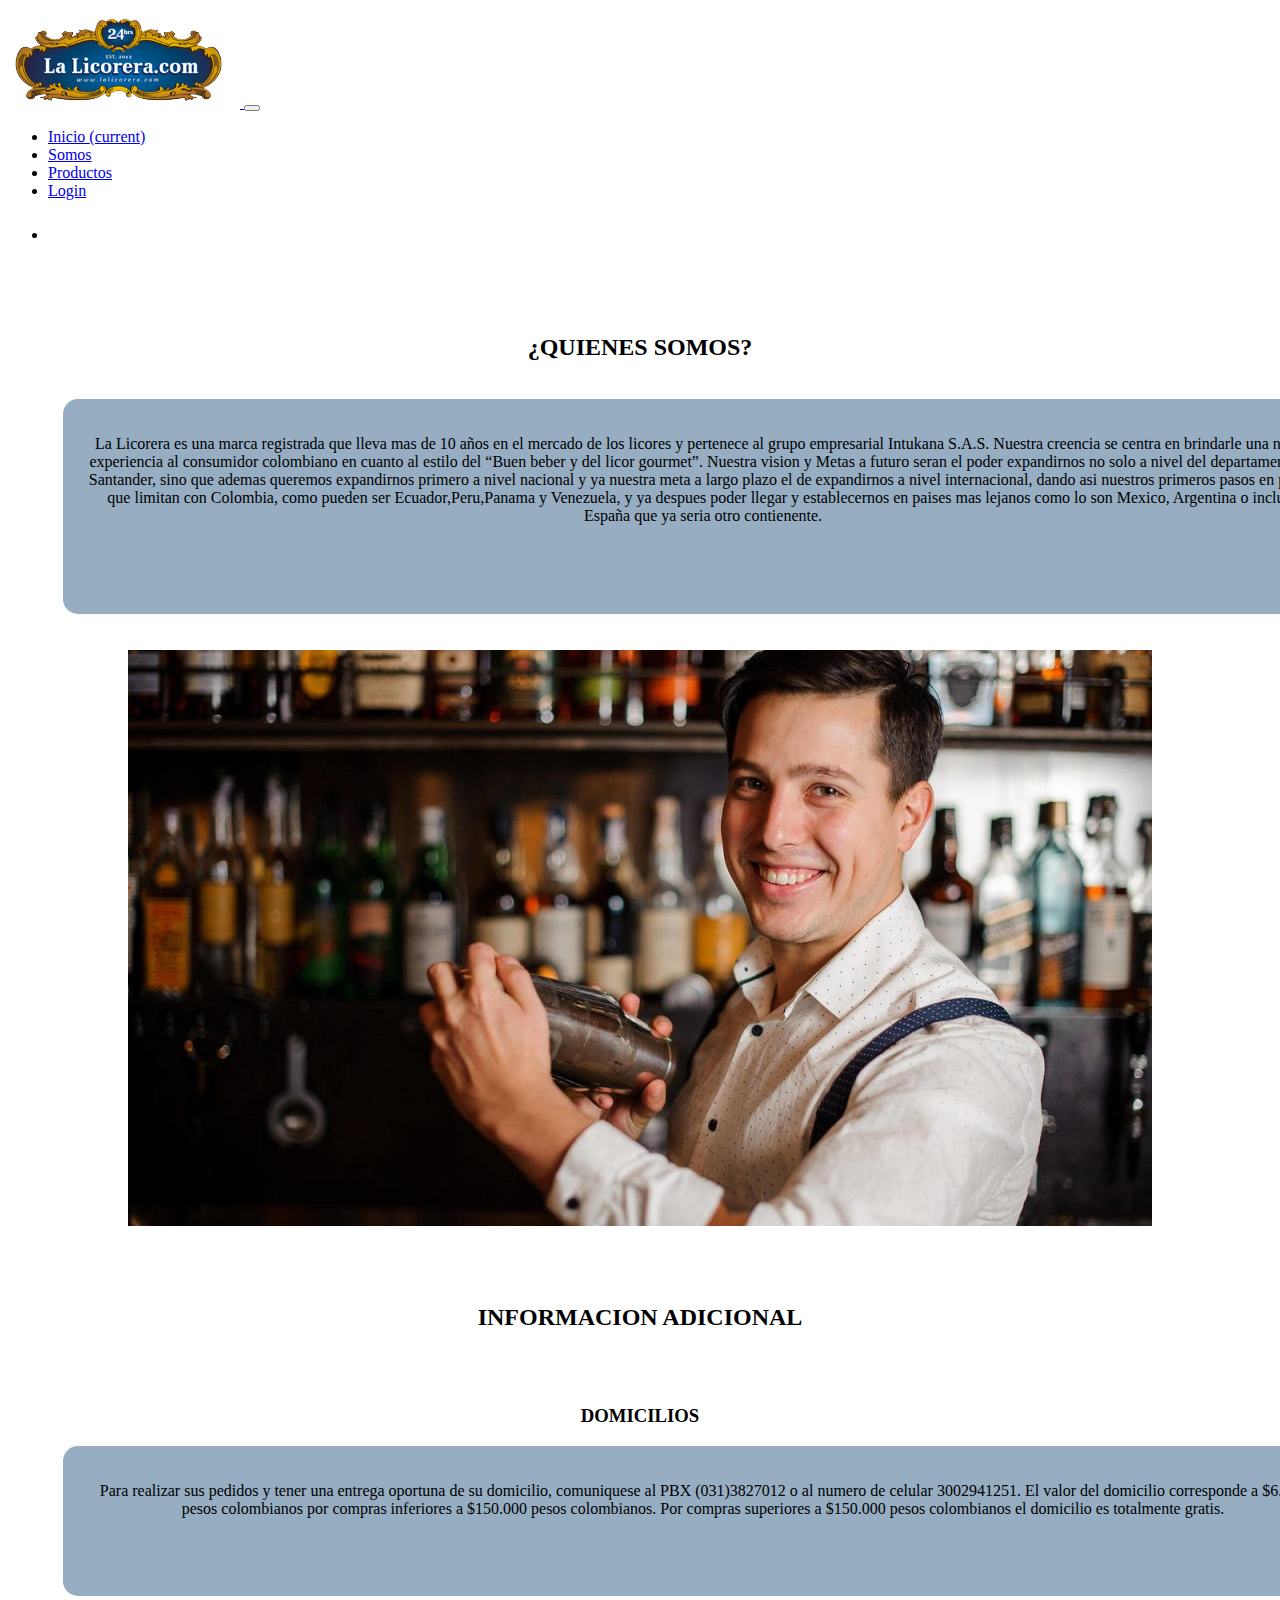
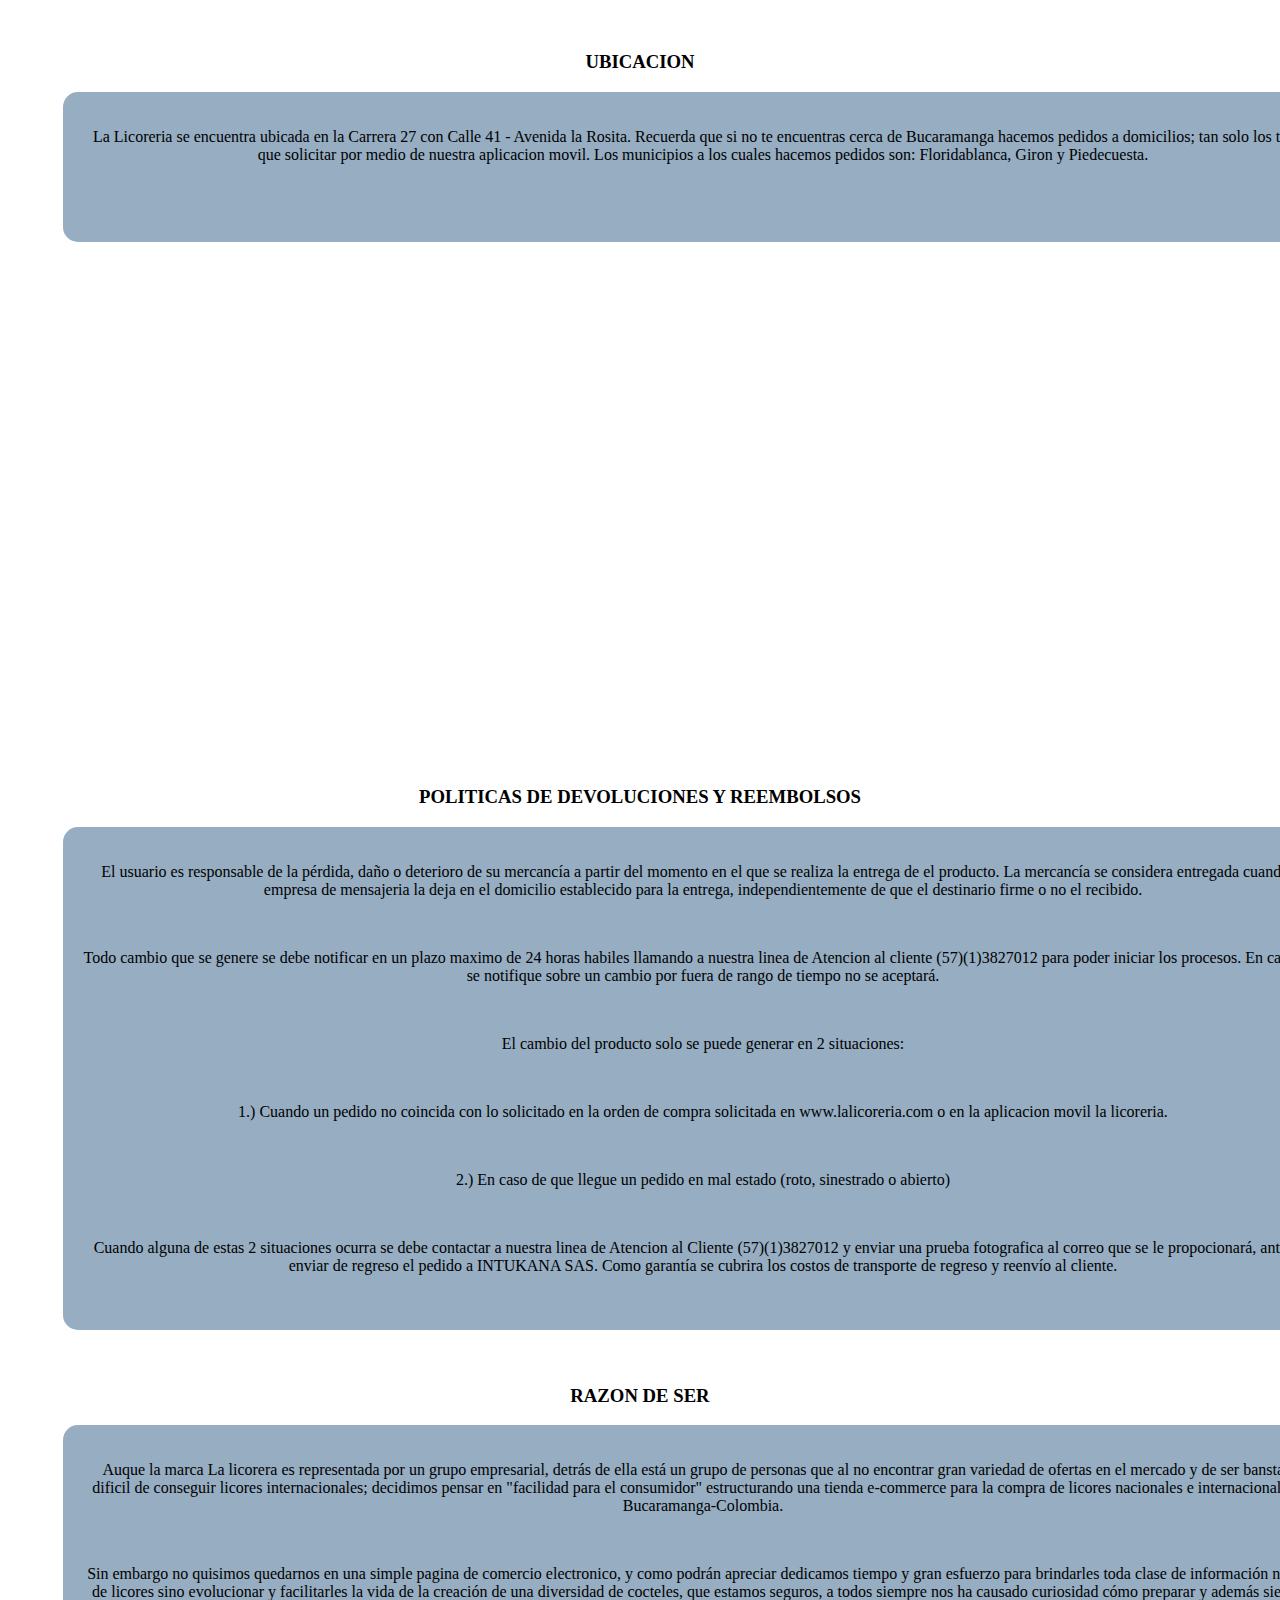
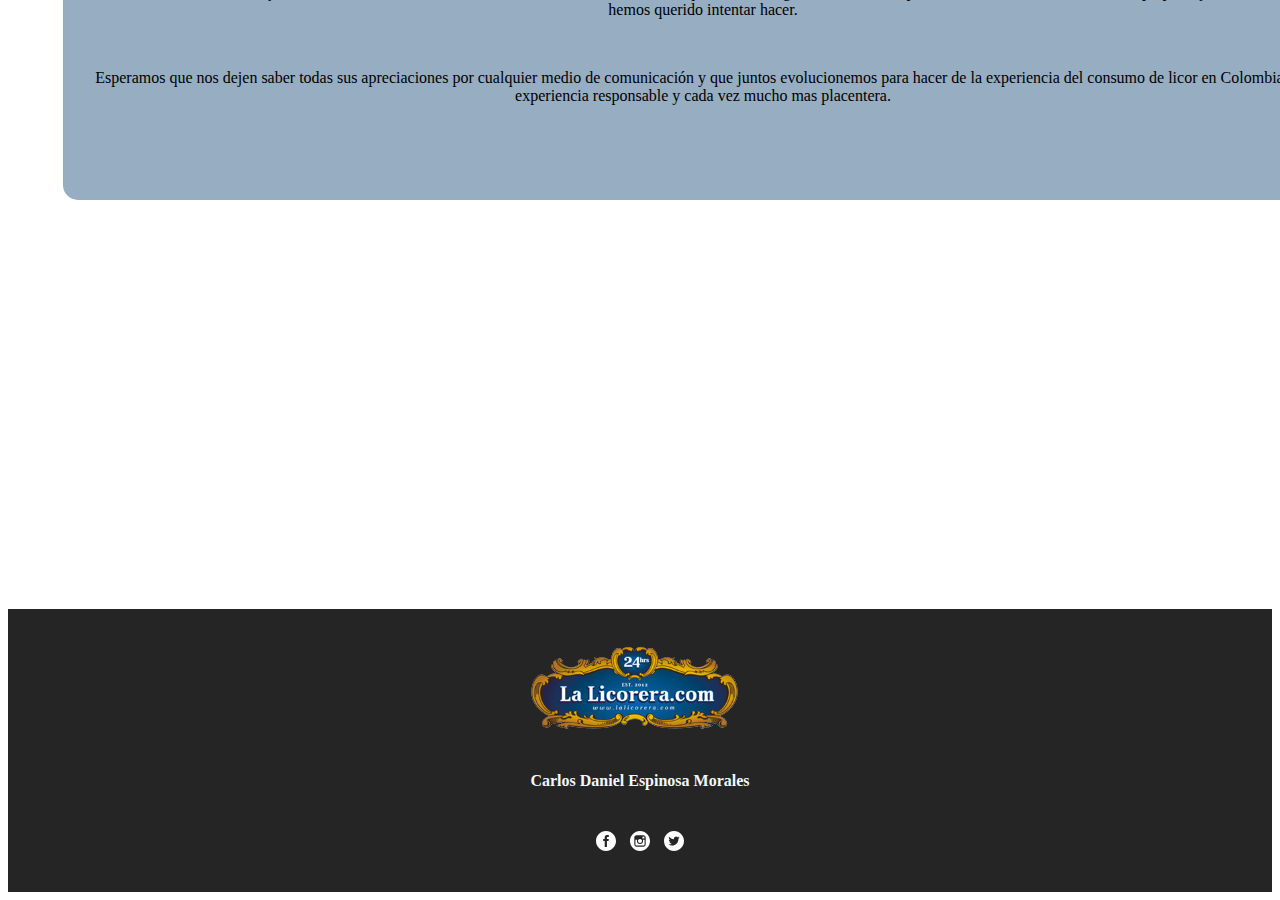
<file: somos.html>
<!DOCTYPE html>
<html lang="en">
<head>
    <meta charset="UTF-8">
    <meta http-equiv="X-UA-Compatible" content="IE=edge">
    <meta name="viewport" content="width=device-width, initial-scale=1.0">
    <link rel="stylesheet" href="css/estilos.css">
    <link rel="stylesheet" href="https://cdn.jsdelivr.net/npm/bootstrap@4.5.3/dist/css/bootstrap.min.css" integrity="sha384-TX8t27EcRE3e/ihU7zmQxVncDAy5uIKz4rEkgIXeMed4M0jlfIDPvg6uqKI2xXr2" crossorigin="anonymous">
    <link rel="preconnect" href="https://fonts.gstatic.com" crossorigin>
    <link href="https://fonts.googleapis.com/css2?family=Merriweather:wght@300&display=swap" rel="stylesheet">
    <title>Somos</title>
</head>
<body>

    <nav class="navbar navbar-expand-lg navbar-dark bg-dark">
        <div class="container">
        <a class="navbar-brand" href="index.html">
            <img class="logo"src="img/logo.png" alt="">
            </a>
        <button class="navbar-toggler" type="button" data-toggle="collapse" data-target="#navbarSupportedContent" aria-controls="navbarSupportedContent" aria-expanded="false" aria-label="Toggle navigation">
          <span class="navbar-toggler-icon"></span>
        </button>
      
        <div class="collapse navbar-collapse" id="navbarSupportedContent">
          <ul class="navbar-nav ml-auto">
            <li class="nav-item active">
              <a class="nav-link" href="index.html">Inicio <span class="sr-only">(current)</span></a>
            </li>
            <li class="nav-item">
              <a class="nav-link" href="somos.html">Somos</a>
            </li>
            <li class="nav-item">
                <a class="nav-link" href="productos.html">Productos</a>
              </li>
              <li class="nav-item">
                <a class="nav-link" href="login.html">Login</a>
              </li>
              <li>
                <a href="https://www.facebook.com/lalicoreraco"><img class= "redes-sociales" src="img/facebook-logo-button.svg" alt="Facebook"></a>
                <a href="https://www.instagram.com/lalicoreracom/"><img class= "redes-sociales" src="img/instagram-logo.svg" alt="Instagram"></a>
                <a href="https://twitter.com/lalicoreraco"><img class= "redes-sociales" src="img/twitter-logo-button.svg" alt="Twitter"></a>
              </li>
          </ul>
        </div>
    </div> 
      </nav>
        <br>
        <br>
        <br>

        <main>
        <section class="main-somos">

        <h2 class="text-center">¿QUIENES SOMOS?</h2>
        <br>
        <div class="color-fondo1">
        <p class="text-justify">La Licorera es una marca registrada que lleva mas de 10 años en el mercado de los 
          licores y pertenece al grupo empresarial Intukana S.A.S. Nuestra creencia se centra en brindarle una nueva 
          experiencia al consumidor colombiano en cuanto al estilo del “Buen beber y del licor gourmet”. Nuestra vision y Metas a futuro seran el poder expandirnos no solo a nivel del departamento de Santander,
          sino que ademas queremos expandirnos primero a nivel nacional y ya nuestra meta a largo plazo el de expandirnos
          a nivel internacional, dando asi nuestros primeros pasos en paises que limitan con Colombia, como pueden ser
          Ecuador,Peru,Panama y Venezuela, y ya despues poder llegar y establecernos en paises mas lejanos como lo son
          Mexico, Argentina o incluso España que ya seria otro contienente.
        </p></div>
    <br>
    <br>
      <div class="container">
        <img class="img-fluid" src="img/pantalla5.jpg" alt="Bartender">
      </div>
    </section>
    <br>
    <br>
    <br>
  
  </main>

    <section class="main-somos">
    <h2 class="text-center">INFORMACION ADICIONAL</h2>
    <br>
    <br>
          <h3 class="text-left">DOMICILIOS</h3>
          <div class="color-fondo2">
          <p class="text-justify">Para realizar sus pedidos y tener una entrega oportuna de su domicilio, comuniquese al PBX (031)3827012 o 
            al numero de celular 3002941251. El valor del domicilio corresponde a $6.000 pesos colombianos por compras inferiores
            a $150.000 pesos colombianos. Por compras superiores a $150.000 pesos colombianos el domicilio es totalmente gratis.     
          </p></div>
        
    <br>
    <br>
          <h3 class="text-left">UBICACION</h3>
          <div class="color-fondo2">
          <p class="text-justify">La Licoreria se encuentra ubicada en la Carrera 27 con Calle 41 - Avenida la Rosita. Recuerda 
            que si no te encuentras cerca de Bucaramanga hacemos pedidos a domicilios; tan solo los tienes que solicitar 
            por medio de nuestra aplicacion movil. Los municipios a los cuales hacemos pedidos son: Floridablanca, Giron y
            Piedecuesta.
          </p></div>
    <br>
    <br>
          <div class="d-flex justify-content-center">
          <iframe src="https://www.google.com/maps/embed?pb=!1m18!1m12!1m3!1d3959.056264491231!2d-73.11807618255615!3d7.1194785000000005!
          2m3!1f0!2f0!3f0!3m2!1i1024!2i768!4f13.1!3m3!1m2!1s0x8e683fdf405db9f5%3A0x81e2ec1ae9944d09!2sCra.%2027%20%2340-85%20a%2040-21%2C
          %20Bucaramanga%2C%20Santander!5e0!3m2!1ses-419!2sco!4v1654806224198!5m2!1ses-419!2sco" width="600" height="450" 
          style="border:0;" allowfullscreen="" loading="lazy" referrerpolicy="no-referrer-when-downgrade"></iframe>
          </div>
    <br>
    <br>
          <h3 class="text-left">POLITICAS DE DEVOLUCIONES Y REEMBOLSOS</h3>
          <div class="color-fondo3">
          <p class="text-justify">El usuario es responsable de la pérdida, daño o deterioro de su mercancía a partir
            del momento en el que se realiza la entrega de el producto. La mercancía se considera entregada cuando la 
            empresa de mensajeria la deja en el domicilio establecido para la entrega, independientemente de que el 
            destinario firme o no el recibido.</p> <br>
          <p class="text-justify">Todo cambio que se genere se debe notificar en un plazo maximo de 24 horas habiles
            llamando a nuestra linea de Atencion al cliente (57)(1)3827012 para poder iniciar los procesos. En caso que
            se notifique sobre un cambio por fuera de rango de tiempo no se aceptará.</p> <br>
          <p class="text-justify">El cambio del producto solo se puede generar en 2 situaciones:</p> <br>
          <p class="text-justify">1.) Cuando un pedido no coincida con lo solicitado en la orden de compra solicitada
            en www.lalicoreria.com o en la aplicacion movil la licoreria.</p> <br>
          <p class="text-justify">2.) En caso de que llegue un pedido en mal estado (roto, sinestrado o abierto)</p> <br>
          <p class="text-justify">Cuando alguna de estas 2 situaciones ocurra se debe contactar a nuestra linea de 
            Atencion al Cliente (57)(1)3827012 y enviar una prueba fotografica al correo que se le propocionará, antes de 
            enviar de regreso el pedido a INTUKANA SAS. Como garantía se cubrira los costos de transporte de regreso y reenvío 
            al cliente.</p> </div>
    <br>
    <br>      
          <h3 class="text-left">RAZON DE SER</h3>
          <div class="color-fondo4">
          <p class="text-justify">Auque la marca La licorera es representada por un grupo empresarial, detrás de ella está un
            grupo de personas que al no encontrar gran variedad de ofertas en el mercado y de ser banstante dificil de conseguir
            licores internacionales; decidimos pensar en "facilidad para el consumidor" estructurando una tienda e-commerce para
            la compra de licores nacionales e internacionales en Bucaramanga-Colombia.</p> <br>
          <p class="text-justify">Sin embargo no quisimos quedarnos en una simple pagina de comercio electronico, y como
            podrán apreciar dedicamos tiempo y gran esfuerzo para brindarles toda clase de información no solo de licores
            sino evolucionar y facilitarles la vida de la creación de una diversidad de cocteles, que estamos seguros, a todos
            siempre nos ha causado curiosidad cómo preparar y además siempre hemos querido intentar hacer.</p> <br>
          <p class="text-justify">Esperamos que nos dejen saber todas sus apreciaciones por cualquier medio de comunicación 
            y que juntos evolucionemos para hacer de la experiencia del consumo de licor en Colombia una experiencia 
            responsable y cada vez mucho mas placentera.</p> <br></div>
      </section>
    <br>
    <br>
    <section class="videos-somos">
            <div class="d-flex justify-content-around">
            <iframe width="560" height="315" src="https://www.youtube.com/embed/XIArMQZDfLA" title="YouTube video player" 
            frameborder="0" allow="accelerometer; autoplay; clipboard-write; encrypted-media; gyroscope; picture-in-picture" 
            allowfullscreen></iframe>
            <iframe width="560" height="315" src="https://www.youtube.com/embed/N6xf9qrRvo0" title="YouTube video player" 
            frameborder="0" allow="accelerometer; autoplay; clipboard-write; encrypted-media; gyroscope; picture-in-picture" 
            allowfullscreen></iframe>
          </div>
      </section>
    </div>
  </div>

    <br>
    <br>
    <br>
        <footer>
          <img src="img/logo.png" alt="Logotipo"> 
          <h4 id="nombre">Carlos Daniel Espinosa Morales</h4>
          <a href="https://www.facebook.com/lalicoreraco"><img class= "redes-sociales" src="img/facebook-logo-button.svg" alt="Facebook"></a>
          <a href="https://www.instagram.com/lalicoreracom/"><img class= "redes-sociales" src="img/instagram-logo.svg" alt="Instagram"></a>
          <a href="https://twitter.com/lalicoreraco"><img class= "redes-sociales" src="img/twitter-logo-button.svg" alt="Twitter"></a>
      </footer>
      
</body>
</html>
</file>
<file: css/estilos.css>
.redes-sociales{
    width: 20px;
    margin: 10px 5px;
}

.banners{
    width: 300x;
    height: 200px;
}

.banner-video{
    background-image: url("../img/video1.jpg");
    padding: 200px 0;
    position: relative;
    text-align: center;
}

.banner-video img{
    width: 80px;
    height: 80px;
    position: relative;
}

.and-app{
    text-align: auto;
    padding: 10px 30px;
}

footer{
    background-color: rgb(37, 37, 37);
    padding: 27px 0;
    text-align: center;
}

#nombre{
    color: aliceblue;
    padding: 10px;
}

.main-somos{
    padding: 0px 55px;
    text-align: center;
}

.color-fondo1{
    background-color: rgb(150, 173, 194);
    width: 1240px;
    height: 175px;
    padding: 20px;
    border-radius: 15px;
}

.color-fondo2{
    background-color: rgb(150, 173, 194);
    width: 1240px;
    height: 110px;
    padding: 20px;
    border-radius: 15px;
}

.color-fondo3{
    background-color: rgb(150, 173, 194);
    width: 1240px;
    height: 463px;
    padding: 20px;
    border-radius: 15px;
}

.color-fondo4{
    background-color: rgb(150, 173, 194);
    width: 1240px;
    height: 335px;
    padding: 20px;
    border-radius: 15px;
}

.body-login{
    background-color: #1B6685;
    display: flex;
    background: url(../img/fondo2.jpg) no-repeat center top;
    background-size: cover;
    flex-direction: center;
    justify-content: center;
    flex-wrap: wrap;
    margin-top: 116px;
}


.formulario{
    display: flex;
    flex-direction: column;
    border: solid 1px #999999;
    border-radius: 8px;
    width: 386px;
    height: 400px;
    box-shadow: 3px 0px 10px -5px black;
    margin-top: 1px;
    padding: 30px;
    background-color: white;
    font-family: 'Raleway', sans-serif;  
    position: relative;

}

.form-datos{
    display: flex;
    flex-direction: column;
    margin-top: 50px;
}

.login{
    height: 30%;
    border-radius: 8px;
    flex-direction: center;
    display: flex;
    justify-content: center;
}

.boton{
    background: #374F5E;
    color: white;
    border-radius: 4px;
    padding: 9px;
    border: 1pz solid gray;
    font-size: 16px;
}

input[type="text"], input[type="password"] {
    margin-bottom: 30px;
    margin-top: 10px;
    border: none;
    border-bottom: 1px solid black;
    outline: none;
    height: 40px;
}

.negrilla{
    font-weight: bold;
    font-size: 22px;
}

#titulo{
    margin-top: 35px;
    flex-direction: center;
    display: flex;
    justify-content: center;
    margin-bottom: 3px;
    font-weight: bold;
}

.formulario a{
    text-decoration: none;
    font-size: 16px;
    line-height: 20px;
    justify-content: center;
    display: flex;
    color: black;
    font-weight: bold;

}

.formulario a:hover{
    color: black;
}

.formulario img{
    position: absolute;
    top: -67px;
    left: 170px;
    width: 120px;
    height: 120px;
}

.botones-comprar{
    text-align: center;
}

.body p{
    font-family: 'Joan', serif;
}

.body h1 h2 h3 h4 h5{
    font-family: 'Merriweather', serif;
}
</file>
